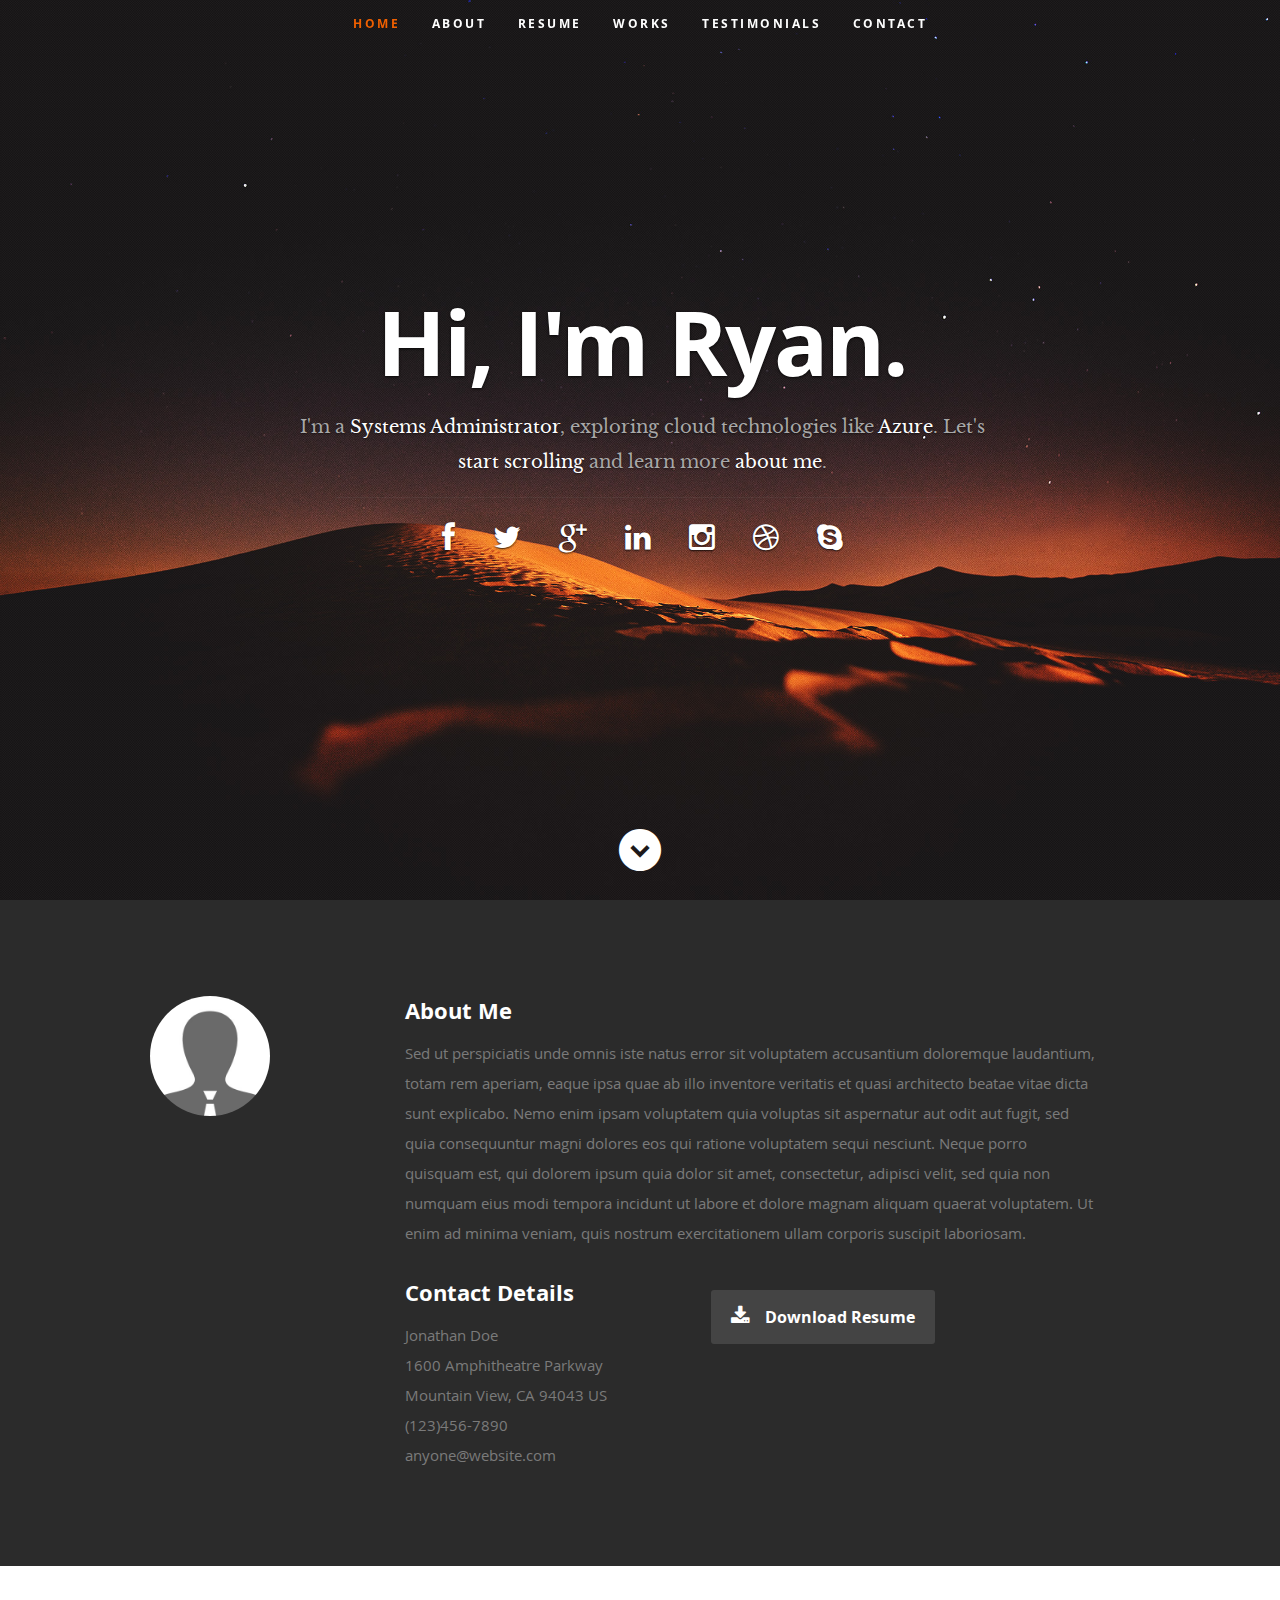
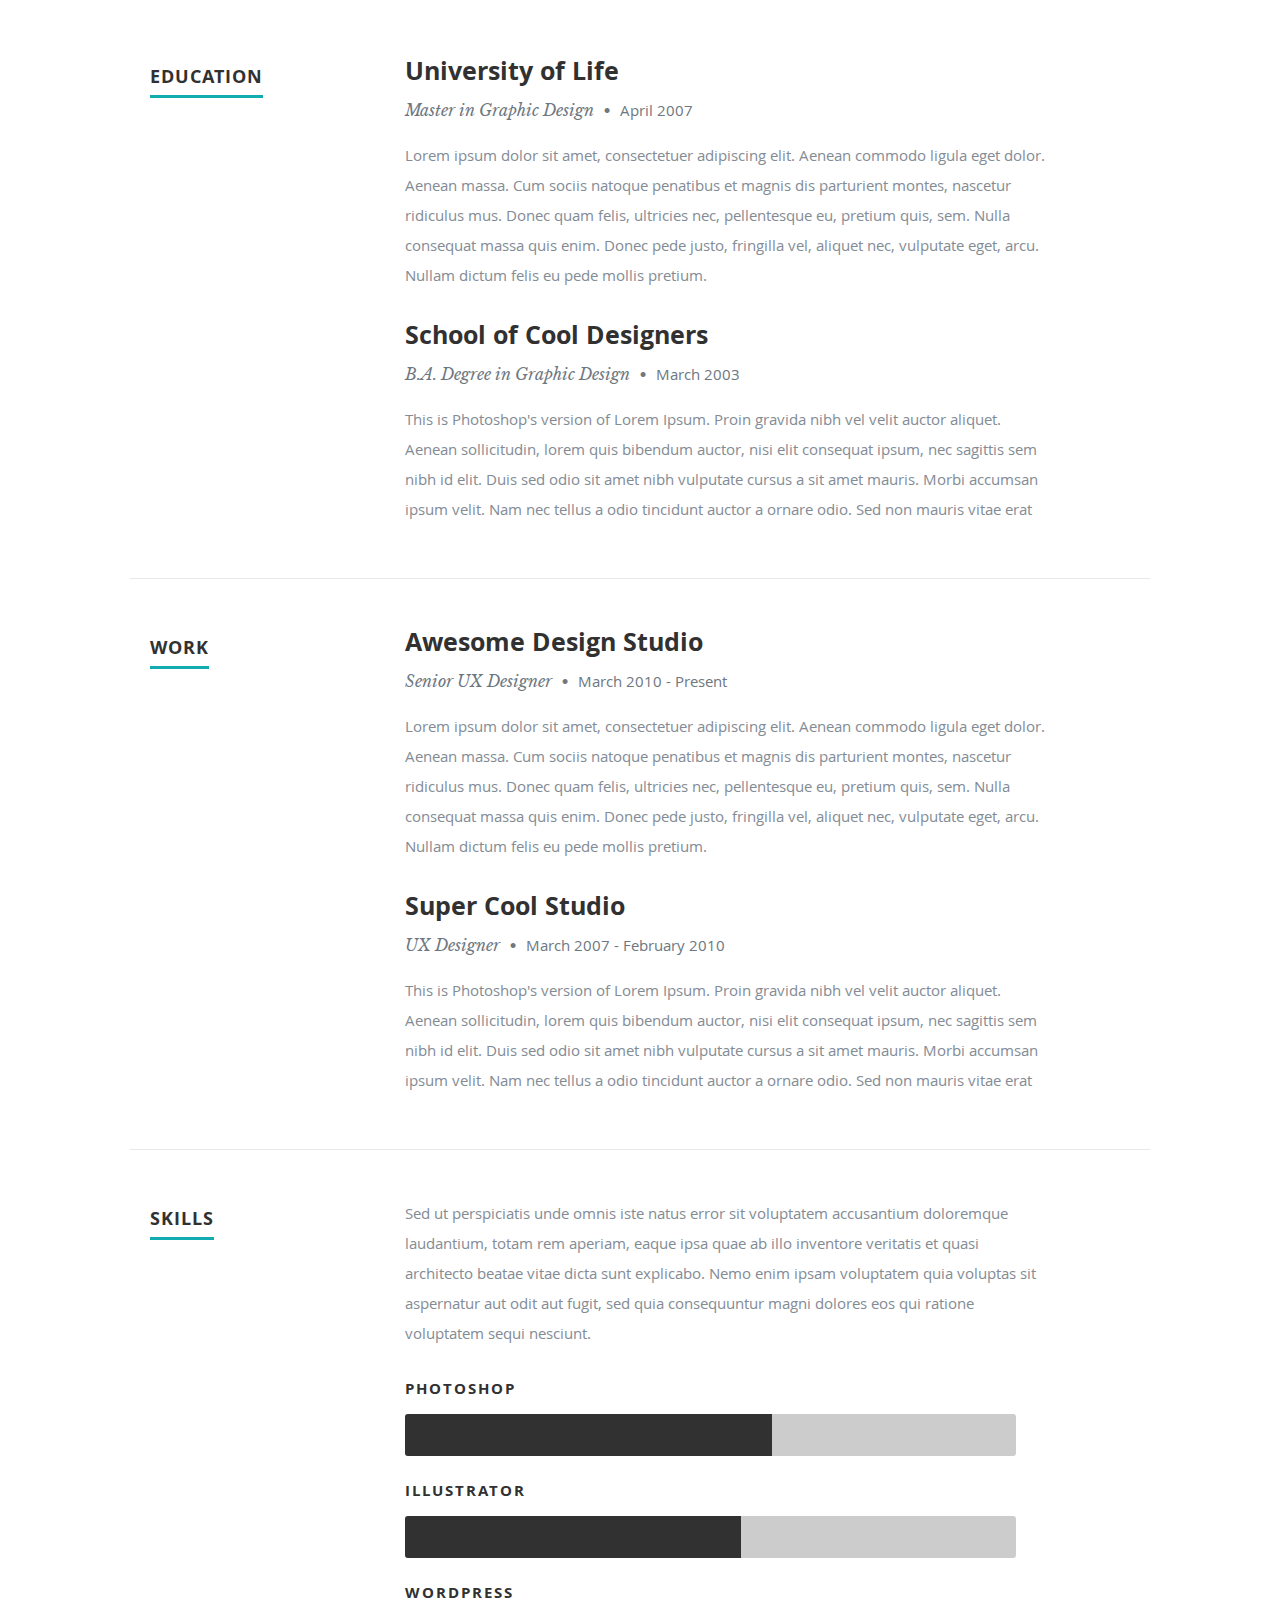
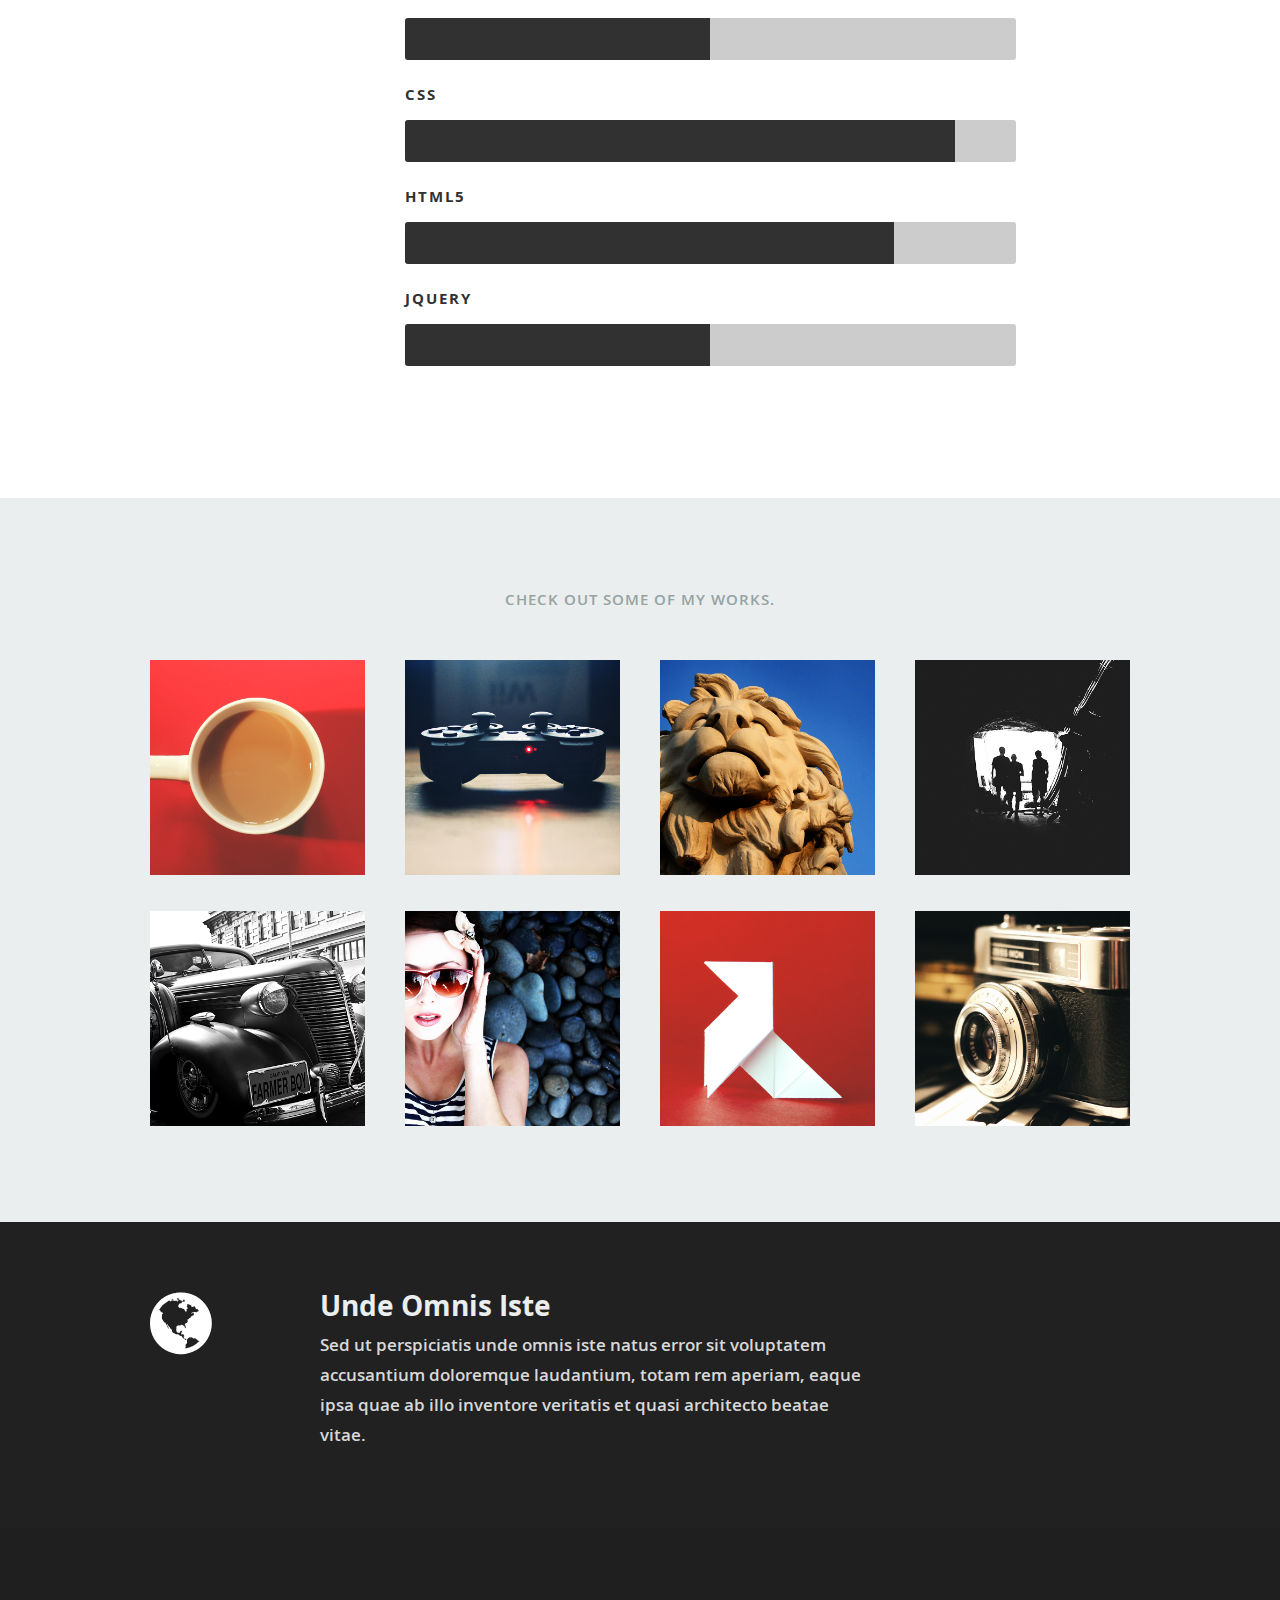
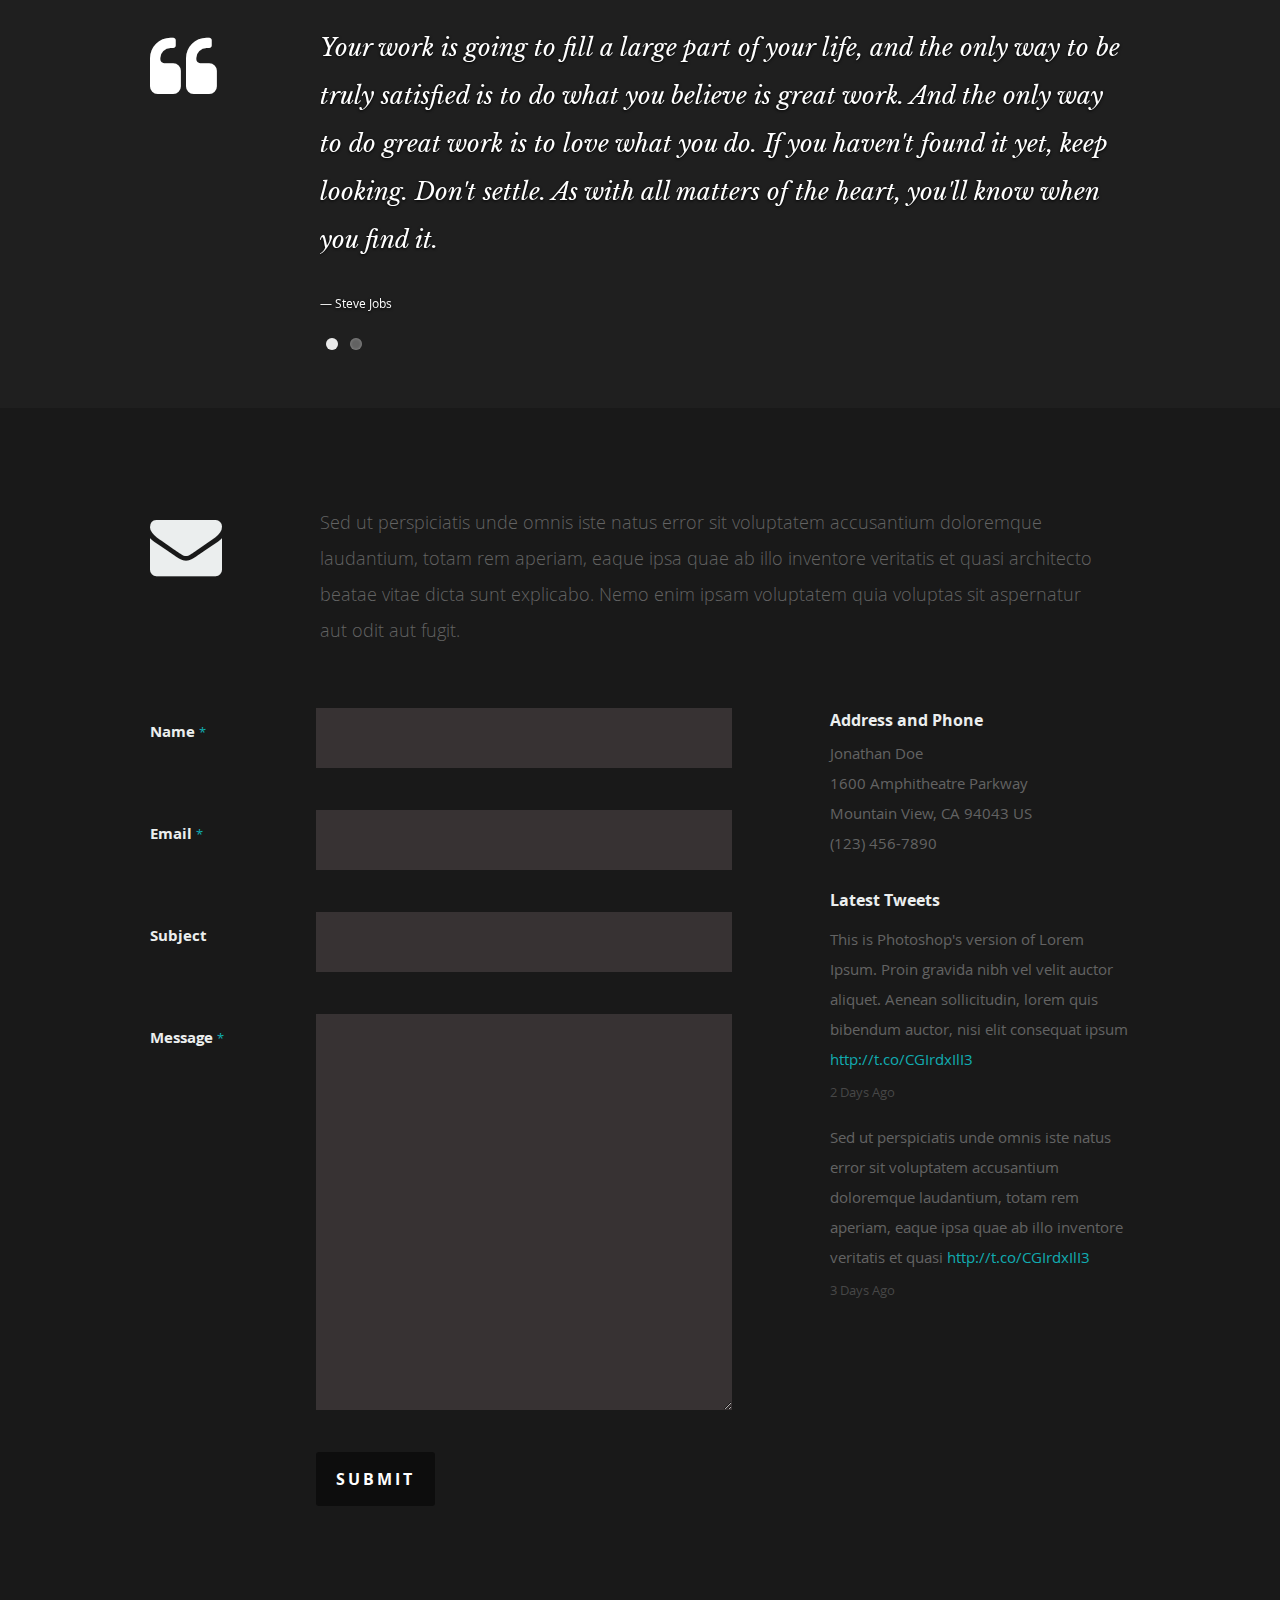
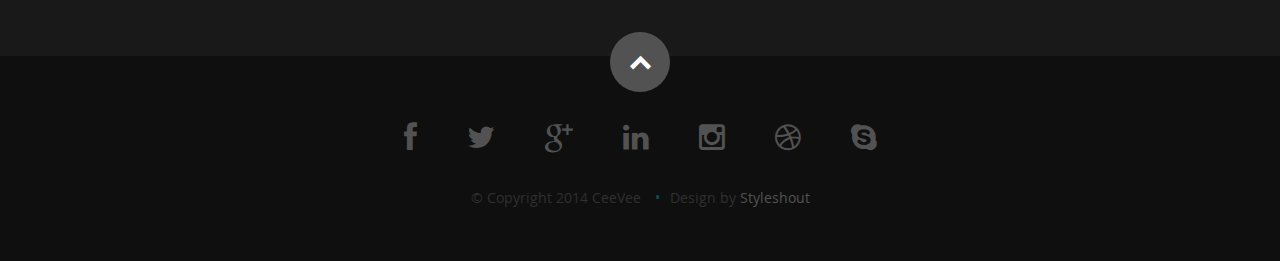
<file: frontend/index.html>
<!DOCTYPE html>
<!--[if lt IE 8 ]><html class="no-js ie ie7" lang="en"> <![endif]-->
<!--[if IE 8 ]><html class="no-js ie ie8" lang="en"> <![endif]-->
<!--[if (gte IE 8)|!(IE)]><!--><html class="no-js" lang="en"> <!--<![endif]-->
<head>

   <!--- Basic Page Needs
   ================================================== -->
   <meta charset="utf-8">
	<title>Ceevee - Free Responsive HTML5/CSS3 Template</title>
	<meta name="description" content="">
	<meta name="author" content="">

   <!-- Mobile Specific Metas
   ================================================== -->
	<meta name="viewport" content="width=device-width, initial-scale=1, maximum-scale=1">

	<!-- CSS
    ================================================== -->
   <link rel="stylesheet" href="css/default.css">
	<link rel="stylesheet" href="css/layout.css">
   <link rel="stylesheet" href="css/media-queries.css">
   <link rel="stylesheet" href="css/magnific-popup.css">

   <!-- Script
   ================================================== -->
	<script src="js/modernizr.js"></script>

   <!-- Favicons
	================================================== -->
	<link rel="shortcut icon" href="favicon.png" >

</head>

<body>

   <!-- Header
   ================================================== -->
   <header id="home">

      <nav id="nav-wrap">

         <a class="mobile-btn" href="#nav-wrap" title="Show navigation">Show navigation</a>
	      <a class="mobile-btn" href="#" title="Hide navigation">Hide navigation</a>

         <ul id="nav" class="nav">
            <li class="current"><a class="smoothscroll" href="#home">Home</a></li>
            <li><a class="smoothscroll" href="#about">About</a></li>
	         <li><a class="smoothscroll" href="#resume">Resume</a></li>
            <li><a class="smoothscroll" href="#portfolio">Works</a></li>
            <li><a class="smoothscroll" href="#testimonials">Testimonials</a></li>
            <li><a class="smoothscroll" href="#contact">Contact</a></li>
         </ul> <!-- end #nav -->

      </nav> <!-- end #nav-wrap -->

      <div class="row banner">
         <div class="banner-text">
            <h1 class="responsive-headline">Hi, I'm Ryan.</h1>
            <h3>I'm a <span>Systems Administrator</span>, exploring cloud technologies like
            <span>Azure</span>. Let's <a class="smoothscroll" href="#about">start scrolling</a>
            and learn more <a class="smoothscroll" href="#about">about me</a>.</h3>
            <hr />
            <ul class="social">
               <li><a href="#"><i class="fa fa-facebook"></i></a></li>
               <li><a href="#"><i class="fa fa-twitter"></i></a></li>
               <li><a href="#"><i class="fa fa-google-plus"></i></a></li>
               <li><a href="#"><i class="fa fa-linkedin"></i></a></li>
               <li><a href="#"><i class="fa fa-instagram"></i></a></li>
               <li><a href="#"><i class="fa fa-dribbble"></i></a></li>
               <li><a href="#"><i class="fa fa-skype"></i></a></li>
            </ul>
         </div>
      </div>

      <p class="scrolldown">
         <a class="smoothscroll" href="#about"><i class="icon-down-circle"></i></a>
      </p>

   </header> <!-- Header End -->


   <!-- About Section
   ================================================== -->
   <section id="about">

      <div class="row">

         <div class="three columns">

            <img class="profile-pic"  src="images/profilepic.jpg" alt="" />

         </div>

         <div class="nine columns main-col">

            <h2>About Me</h2>

            <p>Sed ut perspiciatis unde omnis iste natus error sit voluptatem accusantium doloremque laudantium, totam rem aperiam,
            eaque ipsa quae ab illo inventore veritatis et quasi architecto beatae vitae dicta sunt explicabo. Nemo enim ipsam
            voluptatem quia voluptas sit aspernatur aut odit aut fugit, sed quia consequuntur magni dolores eos qui ratione
            voluptatem sequi nesciunt. Neque porro quisquam est, qui dolorem ipsum quia dolor sit amet, consectetur, adipisci velit,
            sed quia non numquam eius modi tempora incidunt ut labore et dolore magnam aliquam quaerat voluptatem.
            Ut enim ad minima veniam, quis nostrum exercitationem ullam corporis suscipit laboriosam.
            </p>

            <div class="row">

               <div class="columns contact-details">

                  <h2>Contact Details</h2>
                  <p class="address">
						   <span>Jonathan Doe</span><br>
						   <span>1600 Amphitheatre Parkway<br>
						         Mountain View, CA 94043 US
                     </span><br>
						   <span>(123)456-7890</span><br>
                     <span>anyone@website.com</span>
					   </p>

               </div>

               <div class="columns download">
                  <p>
                     <a href="#" class="button"><i class="fa fa-download"></i>Download Resume</a>
                  </p>
               </div>

            </div> <!-- end row -->

         </div> <!-- end .main-col -->

      </div>

   </section> <!-- About Section End-->


   <!-- Resume Section
   ================================================== -->
   <section id="resume">

      <!-- Education
      ----------------------------------------------- -->
      <div class="row education">

         <div class="three columns header-col">
            <h1><span>Education</span></h1>
         </div>

         <div class="nine columns main-col">

            <div class="row item">

               <div class="twelve columns">

                  <h3>University of Life</h3>
                  <p class="info">Master in Graphic Design <span>&bull;</span> <em class="date">April 2007</em></p>

                  <p>
                  Lorem ipsum dolor sit amet, consectetuer adipiscing elit. Aenean commodo ligula eget dolor. Aenean massa.
                  Cum sociis natoque penatibus et magnis dis parturient montes, nascetur ridiculus mus. Donec quam felis,
                  ultricies nec, pellentesque eu, pretium quis, sem. Nulla consequat massa quis enim.
                  Donec pede justo, fringilla vel, aliquet nec, vulputate eget, arcu. Nullam dictum felis eu pede mollis pretium.
                  </p>

               </div>

            </div> <!-- item end -->

            <div class="row item">

               <div class="twelve columns">

                  <h3>School of Cool Designers</h3>
                  <p class="info">B.A. Degree in Graphic Design <span>&bull;</span> <em class="date">March 2003</em></p>

                  <p>
                  This is Photoshop's version  of Lorem Ipsum. Proin gravida nibh vel velit auctor aliquet.
                  Aenean sollicitudin, lorem quis bibendum auctor, nisi elit consequat ipsum, nec sagittis sem
                  nibh id elit. Duis sed odio sit amet nibh vulputate cursus a sit amet mauris. Morbi accumsan
                  ipsum velit. Nam nec tellus a odio tincidunt auctor a ornare odio. Sed non  mauris vitae erat
                  </p>

               </div>

            </div> <!-- item end -->

         </div> <!-- main-col end -->

      </div> <!-- End Education -->


      <!-- Work
      ----------------------------------------------- -->
      <div class="row work">

         <div class="three columns header-col">
            <h1><span>Work</span></h1>
         </div>

         <div class="nine columns main-col">

            <div class="row item">

               <div class="twelve columns">

                  <h3>Awesome Design Studio</h3>
                  <p class="info">Senior UX Designer <span>&bull;</span> <em class="date">March 2010 - Present</em></p>

                  <p>
                  Lorem ipsum dolor sit amet, consectetuer adipiscing elit. Aenean commodo ligula eget dolor. Aenean massa.
                  Cum sociis natoque penatibus et magnis dis parturient montes, nascetur ridiculus mus. Donec quam felis,
                  ultricies nec, pellentesque eu, pretium quis, sem. Nulla consequat massa quis enim.
                  Donec pede justo, fringilla vel, aliquet nec, vulputate eget, arcu. Nullam dictum felis eu pede mollis pretium.
                  </p>

               </div>

            </div> <!-- item end -->

            <div class="row item">

               <div class="twelve columns">

                  <h3>Super Cool Studio</h3>
                  <p class="info">UX Designer <span>&bull;</span> <em class="date">March 2007 - February 2010</em></p>

                  <p>
                  This is Photoshop's version  of Lorem Ipsum. Proin gravida nibh vel velit auctor aliquet.
                  Aenean sollicitudin, lorem quis bibendum auctor, nisi elit consequat ipsum, nec sagittis sem
                  nibh id elit. Duis sed odio sit amet nibh vulputate cursus a sit amet mauris. Morbi accumsan
                  ipsum velit. Nam nec tellus a odio tincidunt auctor a ornare odio. Sed non  mauris vitae erat
                  </p>

               </div>

            </div> <!-- item end -->

         </div> <!-- main-col end -->

      </div> <!-- End Work -->


      <!-- Skills
      ----------------------------------------------- -->
      <div class="row skill">

         <div class="three columns header-col">
            <h1><span>Skills</span></h1>
         </div>

         <div class="nine columns main-col">

            <p>Sed ut perspiciatis unde omnis iste natus error sit voluptatem accusantium doloremque laudantium, totam rem aperiam,
            eaque ipsa quae ab illo inventore veritatis et quasi architecto beatae vitae dicta sunt explicabo. Nemo enim ipsam
            voluptatem quia voluptas sit aspernatur aut odit aut fugit, sed quia consequuntur magni dolores eos qui ratione
            voluptatem sequi nesciunt.
            </p>

				<div class="bars">

				   <ul class="skills">
					   <li><span class="bar-expand photoshop"></span><em>Photoshop</em></li>
                  <li><span class="bar-expand illustrator"></span><em>Illustrator</em></li>
						<li><span class="bar-expand wordpress"></span><em>Wordpress</em></li>
						<li><span class="bar-expand css"></span><em>CSS</em></li>
						<li><span class="bar-expand html5"></span><em>HTML5</em></li>
                  <li><span class="bar-expand jquery"></span><em>jQuery</em></li>
					</ul>

				</div><!-- end skill-bars -->

			</div> <!-- main-col end -->

      </div> <!-- End skills -->

   </section> <!-- Resume Section End-->


   <!-- Portfolio Section
   ================================================== -->
   <section id="portfolio">

      <div class="row">

         <div class="twelve columns collapsed">

            <h1>Check Out Some of My Works.</h1>

            <!-- portfolio-wrapper -->
            <div id="portfolio-wrapper" class="bgrid-quarters s-bgrid-thirds cf">

          	   <div class="columns portfolio-item">
                  <div class="item-wrap">

                     <a href="#modal-01" title="">
                        <img alt="" src="images/portfolio/coffee.jpg">
                        <div class="overlay">
                           <div class="portfolio-item-meta">
          					      <h5>Coffee</h5>
                              <p>Illustrration</p>
          					   </div>
                        </div>
                        <div class="link-icon"><i class="icon-plus"></i></div>
                     </a>

                  </div>
          		</div> <!-- item end -->

               <div class="columns portfolio-item">
                  <div class="item-wrap">

                     <a href="#modal-02" title="">
                        <img alt="" src="images/portfolio/console.jpg">
                        <div class="overlay">
                           <div class="portfolio-item-meta">
          					      <h5>Console</h5>
                              <p>Web Development</p>
          					   </div>
                        </div>
                        <div class="link-icon"><i class="icon-plus"></i></div>
                     </a>

                  </div>
          		</div> <!-- item end -->

               <div class="columns portfolio-item">
                  <div class="item-wrap">

                     <a href="#modal-03" title="">
                        <img alt="" src="images/portfolio/judah.jpg">
                        <div class="overlay">
                           <div class="portfolio-item-meta">
          					      <h5>Judah</h5>
                              <p>Webdesign</p>
          					   </div>
                        </div>
                        <div class="link-icon"><i class="icon-plus"></i></div>
                     </a>

                  </div>
          		</div> <!-- item end -->

               <div class="columns portfolio-item">
                  <div class="item-wrap">

                     <a href="#modal-04" title="">
                        <img alt="" src="images/portfolio/into-the-light.jpg">
                        <div class="overlay">
                           <div class="portfolio-item-meta">
          					      <h5>Into The Light</h5>
                              <p>Photography</p>
          					   </div>
                        </div>
                        <div class="link-icon"><i class="icon-plus"></i></div>
                     </a>

                  </div>
          		</div> <!-- item end -->

               <div class="columns portfolio-item">
                  <div class="item-wrap">

                     <a href="#modal-05" title="">
                        <img alt="" src="images/portfolio/farmerboy.jpg">
                        <div class="overlay">
                           <div class="portfolio-item-meta">
          					      <h5>Farmer Boy</h5>
                              <p>Branding</p>
          					   </div>
                        </div>
                        <div class="link-icon"><i class="icon-plus"></i></div>
                     </a>

                  </div>
          		</div> <!-- item end -->

               <div class="columns portfolio-item">
                  <div class="item-wrap">

                     <a href="#modal-06" title="">
                        <img alt="" src="images/portfolio/girl.jpg">
                        <div class="overlay">
                           <div class="portfolio-item-meta">
          					      <h5>Girl</h5>
                              <p>Photography</p>
          					   </div>
                        </div>
                        <div class="link-icon"><i class="icon-plus"></i></div>
                     </a>

                  </div>
          		</div> <!-- item end -->

               <div class="columns portfolio-item">
                  <div class="item-wrap">

                     <a href="#modal-07" title="">
                        <img alt="" src="images/portfolio/origami.jpg">
                        <div class="overlay">
                           <div class="portfolio-item-meta">
          					      <h5>Origami</h5>
                              <p>Illustrration</p>
          					   </div>
                        </div>
                        <div class="link-icon"><i class="icon-plus"></i></div>
                     </a>

                  </div>
          		</div> <!-- item end -->

               <div class="columns portfolio-item">
                  <div class="item-wrap">

                     <a href="#modal-08" title="">
                        <img alt="" src="images/portfolio/retrocam.jpg">
                        <div class="overlay">
                           <div class="portfolio-item-meta">
          					      <h5>Retrocam</h5>
                              <p>Web Development</p>
          					   </div>
                        </div>
                        <div class="link-icon"><i class="icon-plus"></i></div>
                     </a>

                  </div>
          		</div>  <!-- item end -->

            </div> <!-- portfolio-wrapper end -->

         </div> <!-- twelve columns end -->


         <!-- Modal Popup
	      --------------------------------------------------------------- -->

         <div id="modal-01" class="popup-modal mfp-hide">

		      <img class="scale-with-grid" src="images/portfolio/modals/m-coffee.jpg" alt="" />

		      <div class="description-box">
			      <h4>Coffee Cup</h4>
			      <p>Proin gravida nibh vel velit auctor aliquet. Aenean sollicitudin, lorem quis bibendum auctor, nisi elit consequat ipsum, nec sagittis sem nibh id elit.</p>
               <span class="categories"><i class="fa fa-tag"></i>Branding, Webdesign</span>
		      </div>

            <div class="link-box">
               <a href="http://www.behance.net" target="_blank">Details</a>
		         <a class="popup-modal-dismiss">Close</a>
            </div>

	      </div><!-- modal-01 End -->

         <div id="modal-02" class="popup-modal mfp-hide">

		      <img class="scale-with-grid" src="images/portfolio/modals/m-console.jpg" alt="" />

		      <div class="description-box">
			      <h4>Console</h4>
			      <p>Proin gravida nibh vel velit auctor aliquet. Aenean sollicitudin, lorem quis bibendum auctor, nisi elit consequat ipsum, nec sagittis sem nibh id elit.</p>
               <span class="categories"><i class="fa fa-tag"></i>Branding, Web Development</span>
		      </div>

            <div class="link-box">
               <a href="http://www.behance.net" target="_blank">Details</a>
		         <a class="popup-modal-dismiss">Close</a>
            </div>

	      </div><!-- modal-02 End -->

         <div id="modal-03" class="popup-modal mfp-hide">

		      <img class="scale-with-grid" src="images/portfolio/modals/m-judah.jpg" alt="" />

		      <div class="description-box">
			      <h4>Judah</h4>
			      <p>Proin gravida nibh vel velit auctor aliquet. Aenean sollicitudin, lorem quis bibendum auctor, nisi elit consequat ipsum, nec sagittis sem nibh id elit.</p>
               <span class="categories"><i class="fa fa-tag"></i>Branding</span>
		      </div>

            <div class="link-box">
               <a href="http://www.behance.net" target="_blank">Details</a>
		         <a class="popup-modal-dismiss">Close</a>
            </div>

	      </div><!-- modal-03 End -->

         <div id="modal-04" class="popup-modal mfp-hide">

		      <img class="scale-with-grid" src="images/portfolio/modals/m-intothelight.jpg" alt="" />

		      <div class="description-box">
			      <h4>Into the Light</h4>
			      <p>Proin gravida nibh vel velit auctor aliquet. Aenean sollicitudin, lorem quis bibendum auctor, nisi elit consequat ipsum, nec sagittis sem nibh id elit.</p>
               <span class="categories"><i class="fa fa-tag"></i>Photography</span>
		      </div>

            <div class="link-box">
               <a href="http://www.behance.net" target="_blank">Details</a>
		         <a class="popup-modal-dismiss">Close</a>
            </div>

	      </div><!-- modal-04 End -->

         <div id="modal-05" class="popup-modal mfp-hide">

		      <img class="scale-with-grid" src="images/portfolio/modals/m-farmerboy.jpg" alt="" />

		      <div class="description-box">
			      <h4>Farmer Boy</h4>
			      <p>Proin gravida nibh vel velit auctor aliquet. Aenean sollicitudin, lorem quis bibendum auctor, nisi elit consequat ipsum, nec sagittis sem nibh id elit.</p>
               <span class="categories"><i class="fa fa-tag"></i>Branding, Webdesign</span>
		      </div>

            <div class="link-box">
               <a href="http://www.behance.net" target="_blank">Details</a>
		         <a class="popup-modal-dismiss">Close</a>
            </div>

	      </div><!-- modal-05 End -->

         <div id="modal-06" class="popup-modal mfp-hide">

		      <img class="scale-with-grid" src="images/portfolio/modals/m-girl.jpg" alt="" />

		      <div class="description-box">
			      <h4>Girl</h4>
			      <p>Proin gravida nibh vel velit auctor aliquet. Aenean sollicitudin, lorem quis bibendum auctor, nisi elit consequat ipsum, nec sagittis sem nibh id elit.</p>
               <span class="categories"><i class="fa fa-tag"></i>Photography</span>
		      </div>

            <div class="link-box">
               <a href="http://www.behance.net" target="_blank">Details</a>
		         <a class="popup-modal-dismiss">Close</a>
            </div>

	      </div><!-- modal-06 End -->

         <div id="modal-07" class="popup-modal mfp-hide">

		      <img class="scale-with-grid" src="images/portfolio/modals/m-origami.jpg" alt="" />

		      <div class="description-box">
			      <h4>Origami</h4>
			      <p>Proin gravida nibh vel velit auctor aliquet. Aenean sollicitudin, lorem quis bibendum auctor, nisi elit consequat ipsum, nec sagittis sem nibh id elit.</p>
               <span class="categories"><i class="fa fa-tag"></i>Branding, Illustration</span>
		      </div>

            <div class="link-box">
               <a href="http://www.behance.net" target="_blank">Details</a>
		         <a class="popup-modal-dismiss">Close</a>
            </div>

	      </div><!-- modal-07 End -->

         <div id="modal-08" class="popup-modal mfp-hide">

		      <img class="scale-with-grid" src="images/portfolio/modals/m-retrocam.jpg" alt="" />

		      <div class="description-box">
			      <h4>Retrocam</h4>
			      <p>Proin gravida nibh vel velit auctor aliquet. Aenean sollicitudin, lorem quis bibendum auctor, nisi elit consequat ipsum, nec sagittis sem nibh id elit.</p>
               <span class="categories"><i class="fa fa-tag"></i>Webdesign, Photography</span>
		      </div>

            <div class="link-box">
               <a href="http://www.behance.net" target="_blank">Details</a>
		         <a class="popup-modal-dismiss">Close</a>
            </div>

	      </div><!-- modal-01 End -->


      </div> <!-- row End -->

   </section> <!-- Portfolio Section End-->


   <!-- Call-To-Action Section
   ================================================== -->
   <section id="call-to-action">

      <div class="row">

         <div class="two columns header-col">

            <h1><span>Get Hosting.</span></h1>

         </div>

         <div class="seven columns">

            <h2><span class="lead">Unde Omnis Iste</span></h2>
            <p><span class="lead">Sed ut perspiciatis unde omnis iste natus error sit voluptatem accusantium doloremque laudantium, totam rem aperiam,
            eaque ipsa quae ab illo inventore veritatis et quasi architecto beatae vitae. </span></p>

         </div>

         <div class="three columns action">



         </div>

      </div>

   </section> <!-- Call-To-Action Section End-->


   <!-- Testimonials Section
   ================================================== -->
   <section id="testimonials">

      <div class="text-container">

         <div class="row">

            <div class="two columns header-col">

               <h1><span>Client Testimonials</span></h1>

            </div>

            <div class="ten columns flex-container">

               <div class="flexslider">

                  <ul class="slides">

                     <li>
                        <blockquote>
                           <p>Your work is going to fill a large part of your life, and the only way to be truly satisfied is
                           to do what you believe is great work. And the only way to do great work is to love what you do.
                           If you haven't found it yet, keep looking. Don't settle. As with all matters of the heart, you'll know when you find it.
                           </p>
                           <cite>Steve Jobs</cite>
                        </blockquote>
                     </li> <!-- slide ends -->

                     <li>
                        <blockquote>
                           <p>This is Photoshop's version  of Lorem Ipsum. Proin gravida nibh vel velit auctor aliquet.
                           Aenean sollicitudin, lorem quis bibendum auctor, nisi elit consequat ipsum, nec sagittis sem
                           nibh id elit. Duis sed odio sit amet nibh vulputate cursus a sit amet mauris.
                           </p>
                           <cite>Mr. Adobe</cite>
                        </blockquote>
                     </li> <!-- slide ends -->

                  </ul>

               </div> <!-- div.flexslider ends -->

            </div> <!-- div.flex-container ends -->

         </div> <!-- row ends -->

       </div>  <!-- text-container ends -->

   </section> <!-- Testimonials Section End-->


   <!-- Contact Section
   ================================================== -->
   <section id="contact">

         <div class="row section-head">

            <div class="two columns header-col">

               <h1><span>Get In Touch.</span></h1>

            </div>

            <div class="ten columns">

                  <p class="lead">Sed ut perspiciatis unde omnis iste natus error sit voluptatem accusantium doloremque laudantium, totam rem aperiam,
                  eaque ipsa quae ab illo inventore veritatis et quasi architecto beatae vitae dicta sunt explicabo. Nemo enim ipsam
                  voluptatem quia voluptas sit aspernatur aut odit aut fugit.
                  </p>

            </div>

         </div>

         <div class="row">

            <div class="eight columns">

               <!-- form -->
               <form action="" method="post" id="contactForm" name="contactForm">
					<fieldset>

                  <div>
						   <label for="contactName">Name <span class="required">*</span></label>
						   <input type="text" value="" size="35" id="contactName" name="contactName">
                  </div>

                  <div>
						   <label for="contactEmail">Email <span class="required">*</span></label>
						   <input type="text" value="" size="35" id="contactEmail" name="contactEmail">
                  </div>

                  <div>
						   <label for="contactSubject">Subject</label>
						   <input type="text" value="" size="35" id="contactSubject" name="contactSubject">
                  </div>

                  <div>
                     <label for="contactMessage">Message <span class="required">*</span></label>
                     <textarea cols="50" rows="15" id="contactMessage" name="contactMessage"></textarea>
                  </div>

                  <div>
                     <button class="submit">Submit</button>
                     <span id="image-loader">
                        <img alt="" src="images/loader.gif">
                     </span>
                  </div>

					</fieldset>
				   </form> <!-- Form End -->

               <!-- contact-warning -->
               <div id="message-warning"> Error boy</div>
               <!-- contact-success -->
				   <div id="message-success">
                  <i class="fa fa-check"></i>Your message was sent, thank you!<br>
				   </div>

            </div>


            <aside class="four columns footer-widgets">

               <div class="widget widget_contact">

					   <h4>Address and Phone</h4>
					   <p class="address">
						   Jonathan Doe<br>
						   1600 Amphitheatre Parkway <br>
						   Mountain View, CA 94043 US<br>
						   <span>(123) 456-7890</span>
					   </p>

				   </div>

               <div class="widget widget_tweets">

                  <h4 class="widget-title">Latest Tweets</h4>

                  <ul id="twitter">
                     <li>
                        <span>
                        This is Photoshop's version  of Lorem Ipsum. Proin gravida nibh vel velit auctor aliquet.
                        Aenean sollicitudin, lorem quis bibendum auctor, nisi elit consequat ipsum
                        <a href="#">http://t.co/CGIrdxIlI3</a>
                        </span>
                        <b><a href="#">2 Days Ago</a></b>
                     </li>
                     <li>
                        <span>
                        Sed ut perspiciatis unde omnis iste natus error sit voluptatem accusantium doloremque laudantium, totam rem aperiam,
                        eaque ipsa quae ab illo inventore veritatis et quasi
                        <a href="#">http://t.co/CGIrdxIlI3</a>
                        </span>
                        <b><a href="#">3 Days Ago</a></b>
                     </li>
                  </ul>

		         </div>

            </aside>

      </div>

   </section> <!-- Contact Section End-->


   <!-- footer
   ================================================== -->
   <footer>

      <div class="row">

         <div class="twelve columns">

            <ul class="social-links">
               <li><a href="#"><i class="fa fa-facebook"></i></a></li>
               <li><a href="#"><i class="fa fa-twitter"></i></a></li>
               <li><a href="#"><i class="fa fa-google-plus"></i></a></li>
               <li><a href="#"><i class="fa fa-linkedin"></i></a></li>
               <li><a href="#"><i class="fa fa-instagram"></i></a></li>
               <li><a href="#"><i class="fa fa-dribbble"></i></a></li>
               <li><a href="#"><i class="fa fa-skype"></i></a></li>
            </ul>

            <ul class="copyright">
               <li>&copy; Copyright 2014 CeeVee</li>
               <li>Design by <a href="http://www.styleshout.com/" title="Styleshout" target="_blank">Styleshout</a></li>   
            </ul>

         </div>

         <div id="go-top"><a class="smoothscroll" title="Back to Top" href="#home"><i class="icon-up-open"></i></a></div>

      </div>

   </footer> <!-- Footer End-->

   <!-- Java Script
   ================================================== -->
   <script src="http://ajax.googleapis.com/ajax/libs/jquery/1.10.2/jquery.min.js"></script>
   <script>window.jQuery || document.write('<script src="js/jquery-1.10.2.min.js"><\/script>')</script>
   <script type="text/javascript" src="js/jquery-migrate-1.2.1.min.js"></script>

   <script src="js/jquery.flexslider.js"></script>
   <script src="js/waypoints.js"></script>
   <script src="js/jquery.fittext.js"></script>
   <script src="js/magnific-popup.js"></script>
   <script src="js/init.js"></script>

</body>

</html>
</file>
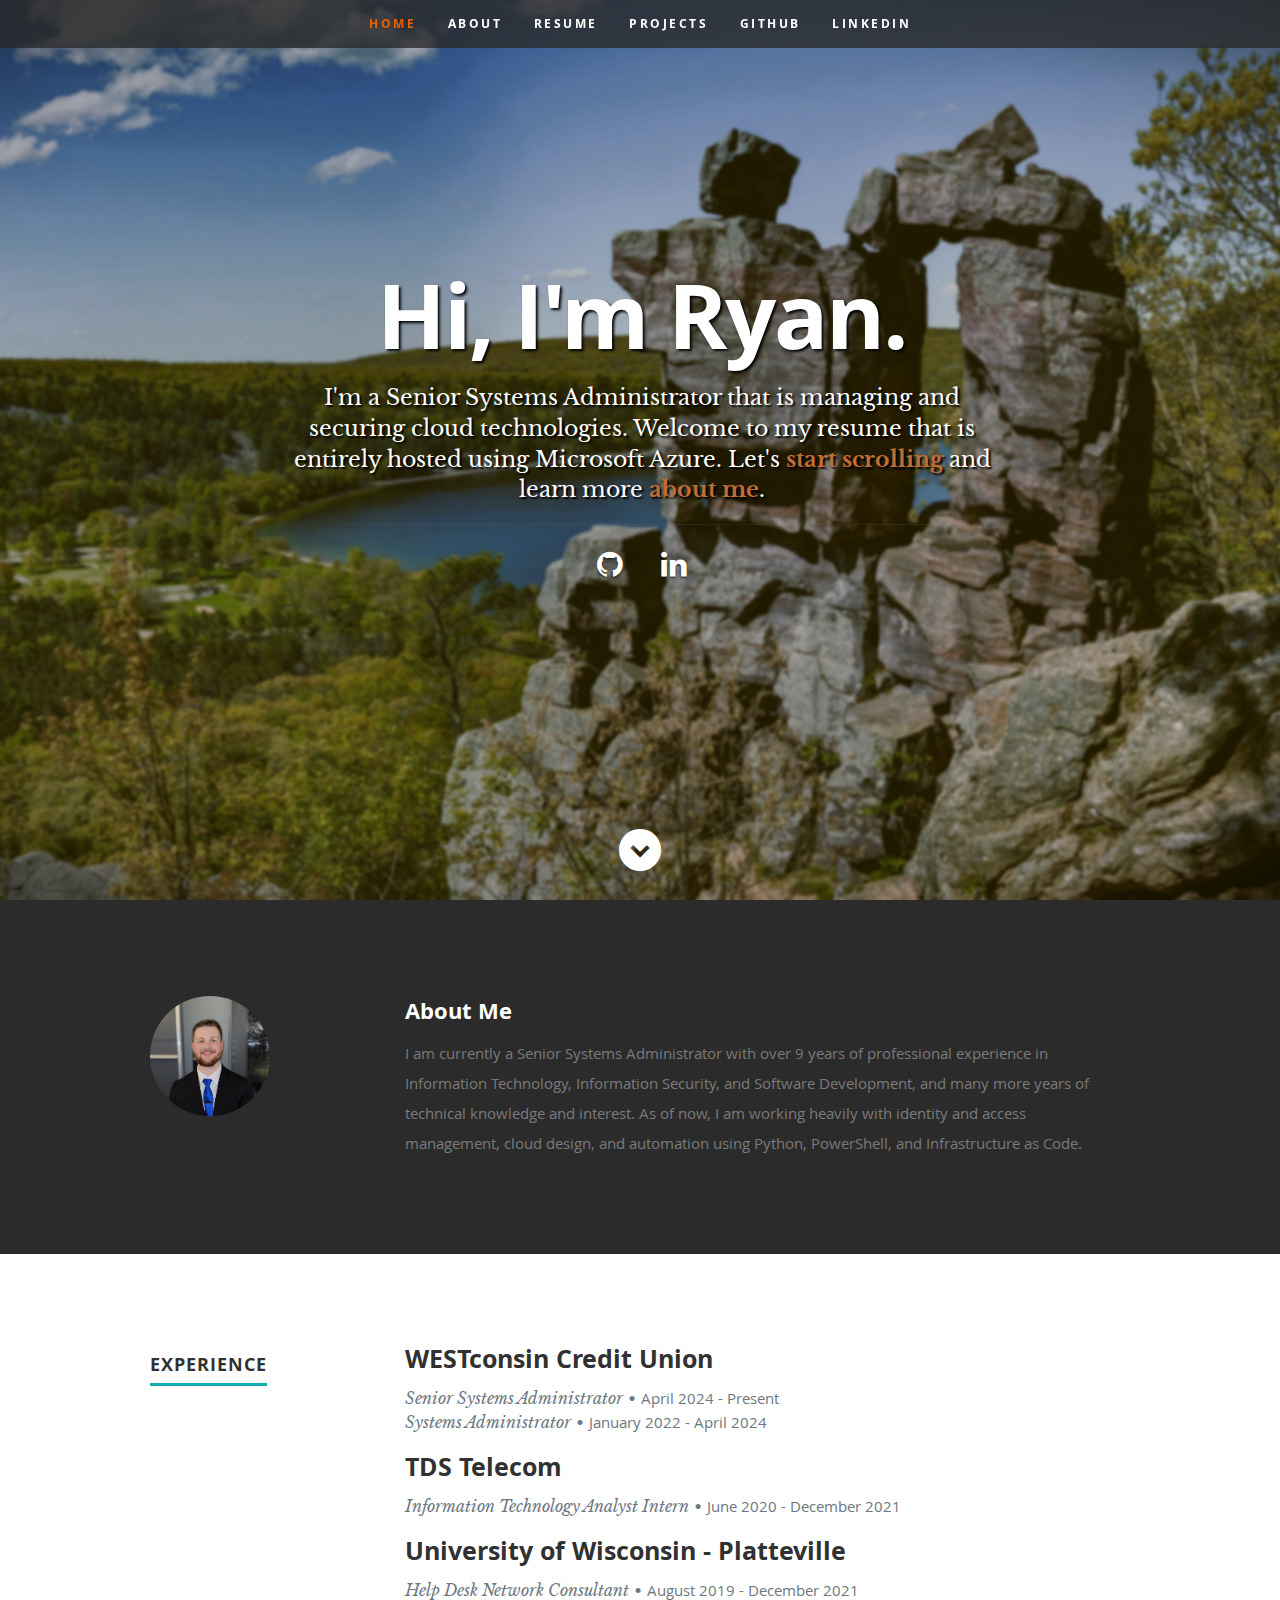
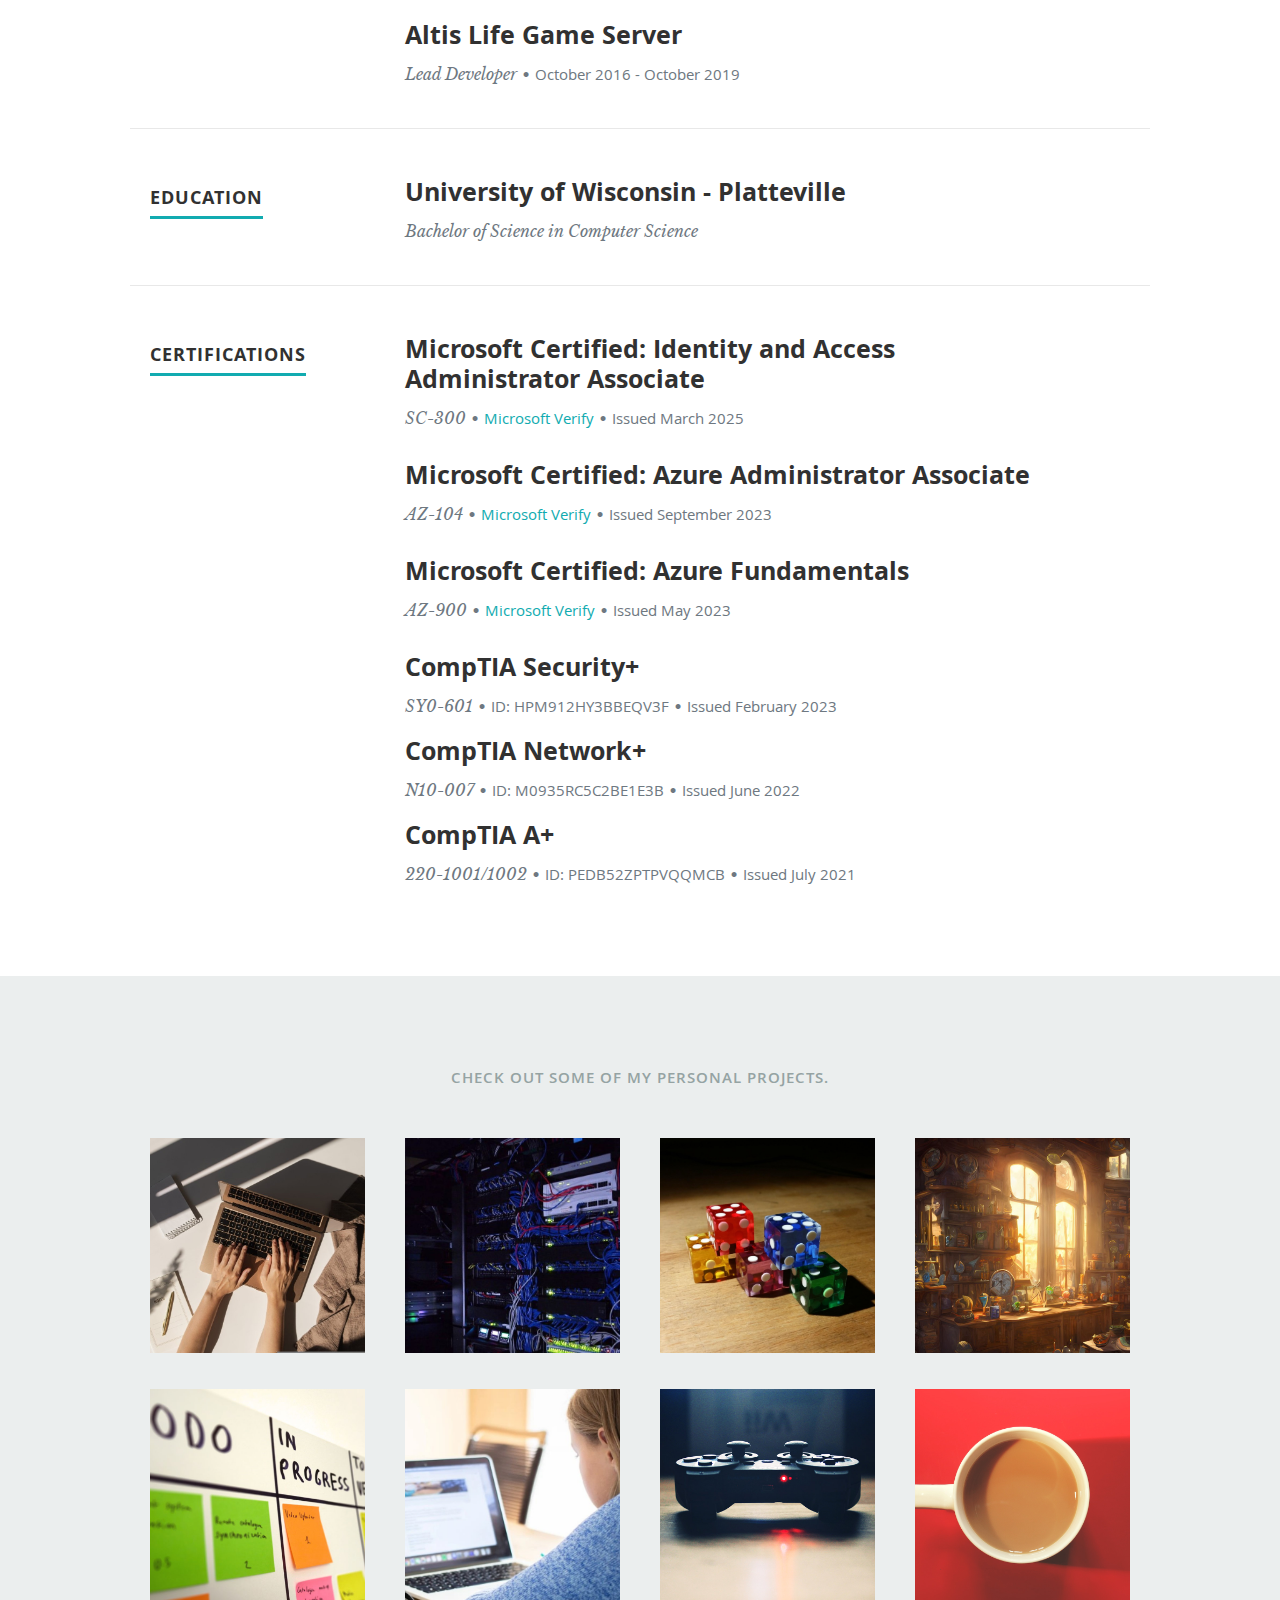
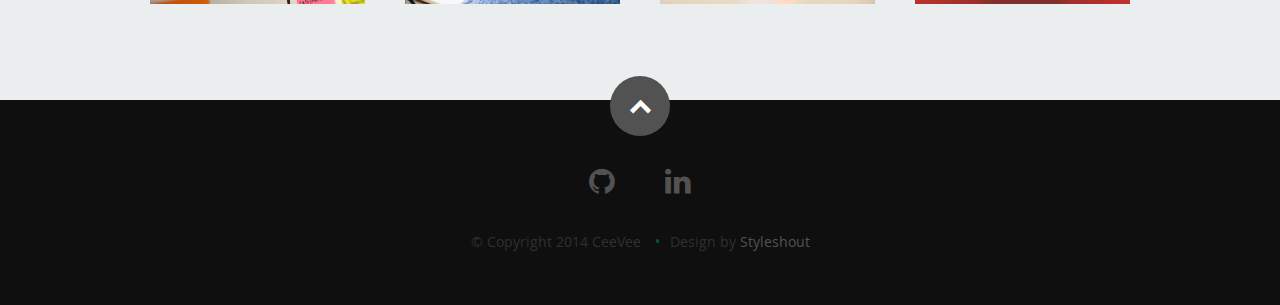
<file: src/index.html>
<!DOCTYPE html>
<!--[if lt IE 8 ]><html class="no-js ie ie7" lang="en"> <![endif]-->
<!--[if IE 8 ]><html class="no-js ie ie8" lang="en"> <![endif]-->
<!--[if (gte IE 8)|!(IE)]><!--><html class="no-js" lang="en"> <!--<![endif]-->
<head>

   <!--- Basic Page Needs
   ================================================== -->
   <meta charset="utf-8">
	<title>Ryan Coplien - Cloud Resume</title>
	<meta name="description" content="Cloud resume of Ryan Coplien">
	<meta name="author" content="Ryan Coplien">

   <!-- Mobile Specific Metas
   ================================================== -->
	<meta name="viewport" content="width=device-width, initial-scale=1, maximum-scale=1">

	<!-- CSS
    ================================================== -->
   <link rel="stylesheet" href="css/default.css">
	<link rel="stylesheet" href="css/layout.css">
   <link rel="stylesheet" href="css/media-queries.css">
   <link rel="stylesheet" href="css/magnific-popup.css">

   <!-- Script
   ================================================== -->
	<script src="js/modernizr.js"></script>

   <!-- Favicons
	================================================== -->
	<link rel="shortcut icon" href="favicon.png" >

</head>

<body>

   <!-- Header
   ================================================== -->
   <header id="home">

      <nav id="nav-wrap">

         <a class="mobile-btn" href="#nav-wrap" title="Show navigation">Show navigation</a>
	      <a class="mobile-btn" href="#" title="Hide navigation">Hide navigation</a>

         <ul id="nav" class="nav">
            <li class="current"><a class="smoothscroll" href="#home">Home</a></li>
            <li><a class="smoothscroll" href="#about">About</a></li>
	         <li><a class="smoothscroll" href="#resume">Resume</a></li>
            <li><a class="smoothscroll" href="#portfolio">Projects</a></li>
            <li><a href="https://github.com/RyanCoplien" target="_blank">GitHub</a></li>
            <li><a href="https://www.linkedin.com/in/ryan-coplien/" target="_blank">LinkedIn</a></li>
         </ul> <!-- end #nav -->

      </nav> <!-- end #nav-wrap -->

      <div class="row banner">
         <div class="banner-text">
            <h1 class="responsive-headline">Hi, I'm Ryan.</h1>
            <h3>I'm a Senior Systems Administrator that is managing and securing cloud technologies. Welcome to
            my resume that is entirely hosted using Microsoft Azure. Let's <a class="smoothscroll" href="#about">start scrolling</a>
            and learn more <a class="smoothscroll" href="#about">about me</a>.</h3>
            <hr />
            <ul class="social">
               <li><a href="https://github.com/RyanCoplien" target="_blank"><i class="fa fa-github"></i></a></li>
               <li><a href="https://www.linkedin.com/in/ryan-coplien/" target="_blank"><i class="fa fa-linkedin"></i></a></li>
            </ul>
         </div>
      </div>

      <p class="scrolldown">
         <a class="smoothscroll" href="#about"><i class="icon-down-circle"></i></a>
      </p>

   </header> <!-- Header End -->


   <!-- About Section
   ================================================== -->
   <section id="about">

      <div class="row">

         <div class="three columns">

            <img class="profile-pic"  src="images/profilepic.jpg" alt="" />

         </div>

         <div class="nine columns main-col">

            <h2>About Me</h2>
            
            <p> I am currently a Senior Systems Administrator with over 9 years of professional experience in Information Technology, Information Security,
            and Software Development, and many more years of technical knowledge and interest. As of now, I am working heavily with identity and access management,
            cloud design, and automation using Python, PowerShell, and Infrastructure as Code.
            </p>

            <!--<p> Please download my complete resume below!

            </p>
            <div class="row">

               <div class="columns download">
                  <p>
                     <a href="downloads/Ryan Coplien Resume 2024.pdf" class="button" target="_blank" download><i class="fa fa-download"></i>Download Resume</a>
                     <a href="#about" class="button"><i class="fa fa-download"></i>Download Resume</a>
                  </p>
               </div>-->

            </div> <!-- end row -->

         </div> <!-- end .main-col -->

      </div>

   </section> <!-- About Section End-->


   <!-- Resume Section
   ================================================== -->
   <section id="resume">

      
      <!-- Experience
      ----------------------------------------------- -->
      <div class="row experience">

         <div class="three columns header-col">
            <h1><span>Experience</span></h1>
         </div>

         <div class="nine columns main-col">

            <div class="row item">

               <div class="twelve columns">

                  <h3>WESTconsin Credit Union</h3>
                  <p class="info">Senior Systems Administrator<span>&bull;</span><em class="date">April 2024 - Present</em><br> 
                     Systems Administrator<span>&bull;</span><em class="date">January 2022 - April 2024</em>
                  </p>

               </div>

            </div> <!-- item end -->
            
            <div class="row item">

               <div class="twelve columns">

                  <h3>TDS Telecom</h3>
                  <p class="info">Information Technology Analyst Intern<span>&bull;</span><em class="date">June 2020 - December 2021</em></p>

               </div>

            </div> <!-- item end -->

            <div class="row item">

               <div class="twelve columns">

                  <h3>University of Wisconsin - Platteville</h3>
                  <p class="info">Help Desk Network Consultant<span>&bull;</span><em class="date">August 2019 - December 2021</em></p>

               </div>

            </div> <!-- item end -->

            <div class="row item">

               <div class="twelve columns">

                  <h3>Altis Life Game Server</h3>
                  <p class="info">Lead Developer<span>&bull;</span><em class="date">October 2016 - October 2019</em></p>

               </div>

            </div> <!-- item end -->

         </div> <!-- main-col end -->

      </div> <!-- End Experience -->


      <!-- Education
      ----------------------------------------------- -->
      <div class="row education">

         <div class="three columns header-col">
            <h1><span>Education</span></h1>
         </div>

         <div class="nine columns main-col">

            <div class="row item">

               <div class="twelve columns">

                  <h3>University of Wisconsin - Platteville</h3>
                  <p class="info">Bachelor of Science in Computer Science<span></p>

               </div>

            </div> <!-- item end -->

         </div> <!-- main-col end -->

      </div> <!-- End Education -->


      <!-- Certifications
      ----------------------------------------------- -->
      <div class="row certification">

         <div class="three columns header-col">
            <h1><span>Certifications</span></h1>
         </div>

         <div class="nine columns main-col">

            <div class="row item">

               <div class="twelve columns">

                  <h3>Microsoft Certified: Identity and Access Administrator Associate</h3>
                  <p class="info">SC-300<span>&bull;</span><em class="certID"><a href="https://learn.microsoft.com/api/credentials/share/en-us/RyanCoplien-3260/14175133A3DE3A0D?sharingId=AFE48B14815B9F29" target="_blank">Microsoft Verify</a></em><span>&bull;</span><em class="date">Issued March 2025</em></p></p>

               </div>

            </div> <!-- item end -->

            <div class="row item">

               <div class="twelve columns">

                  <h3>Microsoft Certified: Azure Administrator Associate</h3>
                  <p class="info">AZ-104<span>&bull;</span><em class="certID"><a href="https://learn.microsoft.com/en-us/users/ryancoplien-3260/credentials/fe2d03c4d987e500" target="_blank">Microsoft Verify</a></em><span>&bull;</span><em class="date">Issued September 2023</em></p></p>

               </div>

            </div> <!-- item end -->
            
            <div class="row item">

               <div class="twelve columns">

                  <h3>Microsoft Certified: Azure Fundamentals</h3>
                  <p class="info">AZ-900<span>&bull;</span><em class="certID"><a href="https://learn.microsoft.com/en-us/users/ryancoplien-3260/credentials/209eca3e44204556" target="_blank">Microsoft Verify</a></em><span>&bull;</span><em class="date">Issued May 2023</em></p></p>

               </div>

            </div> <!-- item end -->

            <div class="row item">

               <div class="twelve columns">

                  <h3>CompTIA Security+</h3>
                  <p class="info">SY0-601<span>&bull;</span><em class="certID">ID: HPM912HY3BBEQV3F</em><span>&bull;</span><em class="date">Issued February 2023</em></p>

               </div>

            </div> <!-- item end -->

            <div class="row item">

               <div class="twelve columns">

                  <h3>CompTIA Network+</h3>
                  <p class="info">N10-007<span>&bull;</span><em class="certID">ID: M0935RC5C2BE1E3B</em><span>&bull;</span><em class="date">Issued June 2022</em></p>

               </div>

            </div> <!-- item end -->

            <div class="row item">

               <div class="twelve columns">

                  <h3>CompTIA A+</h3>
                  <p class="info">220-1001/1002<span>&bull;</span><em class="certID">ID: PEDB52ZPTPVQQMCB</em><span>&bull;</span><em class="date">Issued July 2021</em></p>

               </div>

            </div> <!-- item end -->

			</div> <!-- main-col end -->

      </div> <!-- End certifications -->

   </section> <!-- Resume Section End-->


   <!-- Portfolio Section
   ================================================== -->
   <section id="portfolio">

      <div class="row">

         <div class="twelve columns collapsed">

            <h1>Check Out Some of My Personal Projects.</h1>

            <!-- portfolio-wrapper -->
            <div id="portfolio-wrapper" class="bgrid-quarters s-bgrid-thirds cf">

          	   <div class="columns portfolio-item">
                  <div class="item-wrap">

                     <a href="#modal-01" title="">
                        <img alt="" src="images/portfolio/cloud-resume-project.jpg">
                        <div class="overlay">
                           <div class="portfolio-item-meta">
          					      <h5>Cloud Resume Challenge</h5>
                              <p>Cloud & Web Development</p>
          					   </div>
                        </div>
                        <div class="link-icon"><i class="icon-plus"></i></div>
                     </a>

                  </div>
          		</div> <!-- item end -->

               <div class="columns portfolio-item">
                  <div class="item-wrap">

                     <a href="#modal-02" title="">
                        <img alt="" src="images/portfolio/server-room.jpg">
                        <div class="overlay">
                           <div class="portfolio-item-meta">
          					      <h5>Active Directory & Windows Server Homelab</h5>
                              <p>Enterprise Technology Management</p>
          					   </div>
                        </div>
                        <div class="link-icon"><i class="icon-plus"></i></div>
                     </a>

                  </div>
          		</div> <!-- item end -->

               <div class="columns portfolio-item">
                  <div class="item-wrap">

                     <a href="#modal-03" title="">
                        <img alt="" src="images/portfolio/casino_dice.jpg">
                        <div class="overlay">
                           <div class="portfolio-item-meta">
          					      <h5>Diceware Passphrase Generator</h5>
                              <p>Python Scripting</p>
          					   </div>
                        </div>
                        <div class="link-icon"><i class="icon-plus"></i></div>
                     </a>

                  </div>
          		</div> <!-- item end -->

               <div class="columns portfolio-item">
                  <div class="item-wrap">

                     <a href="#modal-04" title="">
                        <img alt="" src="images/portfolio/wizard_shop.jpg">
                        <div class="overlay">
                           <div class="portfolio-item-meta">
          					      <h5>Wizarding Wares Storefront</h5>
                              <p>Secure Web Programming</p>
          					   </div>
                        </div>
                        <div class="link-icon"><i class="icon-plus"></i></div>
                     </a>

                  </div>
          		</div> <!-- item end -->

               <div class="columns portfolio-item">
                  <div class="item-wrap">

                     <a href="#modal-05" title="">
                        <img alt="" src="images/portfolio/agile-board.jpg">
                        <div class="overlay">
                           <div class="portfolio-item-meta">
          					      <h5>Information Systems Capstone</h5>
                              <p>Application Architecture</p>
          					   </div>
                        </div>
                        <div class="link-icon"><i class="icon-plus"></i></div>
                     </a>

                  </div>
          		</div> <!-- item end -->

               <div class="columns portfolio-item">
                  <div class="item-wrap">

                     <a href="#modal-06" title="">
                        <img alt="" src="images/portfolio/computer_class.jpg">
                        <div class="overlay">
                           <div class="portfolio-item-meta">
          					      <h5>Online Education Platform</h5>
                              <p>JavaScript & NoSQL Web Application</p>
          					   </div>
                        </div>
                        <div class="link-icon"><i class="icon-plus"></i></div>
                     </a>

                  </div>
          		</div> <!-- item end -->

               <div class="columns portfolio-item">
                  <div class="item-wrap">

                     <a href="#modal-07" title="">
                        <img alt="" src="images/portfolio/console.jpg">
                        <div class="overlay">
                           <div class="portfolio-item-meta">
          					      <h5>VB.NET Mincraft Information App</h5>
                              <p>VB.Net & PostgreSQL Development</p>
          					   </div>
                        </div>
                        <div class="link-icon"><i class="icon-plus"></i></div>
                     </a>

                  </div>
          		</div> <!-- item end -->

               <div class="columns portfolio-item">
                  <div class="item-wrap">

                     <a href="#modal-08" title="">
                        <img alt="" src="images/portfolio/coffee.jpg">
                        <div class="overlay">
                           <div class="portfolio-item-meta">
          					      <h5>Java Department Management System</h5>
                              <p>Java Programming</p>
          					   </div>
                        </div>
                        <div class="link-icon"><i class="icon-plus"></i></div>
                     </a>

                  </div>
          		</div>  <!-- item end -->

            </div> <!-- portfolio-wrapper end -->

         </div> <!-- twelve columns end -->


         <!-- Modal Popup
	      --------------------------------------------------------------- -->

         <div id="modal-01" class="popup-modal mfp-hide">

		      <img class="scale-with-grid" src="images/portfolio/modals/m-cloud-resume-project.jpg" alt="" />

		      <div class="description-box">
			      <h4>Cloud Resume Challenge</h4>
			      <p>A website outlining my resume and skills - based upon the original Cloud Resume Challenge, but built in Azure.</p>
		      </div>

            <div class="link-box">
               <a href="https://github.com/RyanCoplien/Azure-Cloud-Resume-Challenge" target="_blank">Details</a>
		         <a class="popup-modal-dismiss">Close</a>
            </div>

	      </div><!-- modal-01 End -->

         <div id="modal-02" class="popup-modal mfp-hide">

		      <img class="scale-with-grid" src="images/portfolio/modals/m-server-room.jpg" alt="" />

		      <div class="description-box">
			      <h4>Active Directory & Windows Server Homelab</h4>
			      <p>Locally hosted Windows Server virtual machines, with built Active Directory users, computers, and group policies.</p>
		      </div>

            <div class="link-box">
               <!--<a href="https://github.com/RyanCoplien?tab=repositories" target="_blank">Details</a>-->
		         <a class="popup-modal-dismiss">Close</a>
            </div>

	      </div><!-- modal-02 End -->

         <div id="modal-03" class="popup-modal mfp-hide">

		      <img class="scale-with-grid" src="images/portfolio/modals/m-casino_dice.jpg" alt="" />

		      <div class="description-box">
			      <h4>Diceware Passphrase Generator</h4>
			      <p>Personal project using python to demonstrate generated Diceware passphrases in a *secure* fashion. Allows configuration of wordlists and words generated.</p>
		      </div>

            <div class="link-box">
               <a href="https://github.com/RyanCoplien/Diceware-Passphrase-Generator" target="_blank">Details</a>
		         <a class="popup-modal-dismiss">Close</a>
            </div>

	      </div><!-- modal-03 End -->

         <div id="modal-04" class="popup-modal mfp-hide">

		      <img class="scale-with-grid" src="images/portfolio/modals/m-wizard_shop.jpg" alt="" />

		      <div class="description-box">
			      <h4>Wizarding Wares Storefront</h4>
			      <p>ASP.NET MVC university project made to implement aspects of website security for fictional store-front. Includes: HTML, CSS, ASP.NET, and C# programming.</p>
		      </div>

            <div class="link-box">
               <a href="https://github.com/RyanCoplien/CS3870-Project" target="_blank">Details</a>
		         <a class="popup-modal-dismiss">Close</a>
            </div>

	      </div><!-- modal-04 End -->

         <div id="modal-05" class="popup-modal mfp-hide">

		      <img class="scale-with-grid" src="images/portfolio/modals/m-agile-board.jpg" alt="" />

		      <div class="description-box">
			      <h4>Information Systems Capstone</h4>
			      <p>Capstone project using Meteor.js, MongoDB, and Python to showcase different sorting, searching, and other data and project management practices.</p>
		      </div>

            <div class="link-box">
               <a href="https://github.com/RyanCoplien/Capstone-Project-CS4230" target="_blank">Details</a>
		         <a class="popup-modal-dismiss">Close</a>
            </div>

	      </div><!-- modal-05 End -->

         <div id="modal-06" class="popup-modal mfp-hide">

		      <img class="scale-with-grid" src="images/portfolio/modals/m-computer_class.jpg" alt="" />

		      <div class="description-box">
			      <h4>Online Education Platform</h4>
			      <p>Online education website utilizing MongoDB NoSQL database and Meteor.js JavaScript framework.</p>
		      </div>

            <div class="link-box">
               <a href="https://github.com/RyanCoplien/Online-Education-Platform" target="_blank">Details</a>
		         <a class="popup-modal-dismiss">Close</a>
            </div>

	      </div><!-- modal-06 End -->

         <div id="modal-07" class="popup-modal mfp-hide">

		      <img class="scale-with-grid" src="images/portfolio/modals/m-console.jpg" alt="" />

		      <div class="description-box">
			      <h4>VB.NET Mincraft Information App</h4>
			      <p>GUI application utilizing VB.NET to query and edit PostgreSQL database based around video game data.</p>
		      </div>

            <div class="link-box">
               <a href="https://github.com/RyanCoplien/VB.NET-Minecraft-PostgreSQL-Application" target="_blank">Details</a>
		         <a class="popup-modal-dismiss">Close</a>
            </div>

	      </div><!-- modal-07 End -->

         <div id="modal-08" class="popup-modal mfp-hide">

		      <img class="scale-with-grid" src="images/portfolio/modals/m-coffee.jpg" alt="" />

		      <div class="description-box">
			      <h4>Java Department Management System</h4>
			      <p>GUI application written in Java, showcasing fundamental object-orientated programing skills with a program around Univserity department management.</p>
		      </div>

            <div class="link-box">
               <a href="https://github.com/RyanCoplien/Java-Department-Management-System" target="_blank">Details</a>
		         <a class="popup-modal-dismiss">Close</a>
            </div>

	      </div><!-- modal-08 End -->


      </div> <!-- row End -->

   </section> <!-- Portfolio Section End-->

   <!-- footer
   ================================================== -->
   <footer>

      <div class="row">

         <div class="twelve columns">

            <ul class="social-links">
               <li><a href="https://github.com/RyanCoplien" target="_blank"><i class="fa fa-github"></i></a></li>
               <li><a href="https://www.linkedin.com/in/ryan-coplien/" target="_blank"><i class="fa fa-linkedin"></i></a></li>
            </ul>

            <ul class="copyright">
               <li>&copy; Copyright 2014 CeeVee</li>
               <li>Design by <a href="http://www.styleshout.com/" title="Styleshout" target="_blank">Styleshout</a></li>   
            </ul>

         </div>

         <div id="go-top"><a class="smoothscroll" title="Back to Top" href="#home"><i class="icon-up-open"></i></a></div>

      </div>

   </footer> <!-- Footer End-->

   <!-- Java Script
   ================================================== -->
   <script src="http://ajax.googleapis.com/ajax/libs/jquery/1.10.2/jquery.min.js"></script>
   <script>window.jQuery || document.write('<script src="js/jquery-1.10.2.min.js"><\/script>')</script>
   <script type="text/javascript" src="js/jquery-migrate-1.2.1.min.js"></script>

   <script src="js/jquery.flexslider.js"></script>
   <script src="js/waypoints.js"></script>
   <script src="js/jquery.fittext.js"></script>
   <script src="js/magnific-popup.js"></script>
   <script src="js/init.js"></script>

</body>

</html>
</file>
<file: frontend/css/default.css>
/*
=====================================================================
*   Ceevee v1.0 Default Stylesheet
*   url: styleshout.com
*   03-17-2014
=====================================================================

TOC:
a. Webfonts and Icon fonts
b. Reset
c. Default Styles
   1. Basic
   2. Typography
   3. Links
   4. Images
   5. Buttons
   6. Forms
d. Grid
e. Others
   1. Clearing
   2. Misc

=====================================================================  */

/* ------------------------------------------------------------------ */
/* a. Webfonts and Icon fonts
 ------------------------------------------------------------------ */

@import url("fonts.css");
@import url("fontello/css/fontello.css");
@import url("font-awesome/css/font-awesome.min.css");

/* ------------------------------------------------------------------
/* b. Reset
      Adapted from:
      Normalize.css - https://github.com/necolas/normalize.css/
      HTML5 Doctor Reset - html5doctor.com/html-5-reset-stylesheet/
/* ------------------------------------------------------------------ */

html, body, div, span, object, iframe,
h1, h2, h3, h4, h5, h6, p, blockquote, pre,
abbr, address, cite, code,
del, dfn, em, img, ins, kbd, q, samp,
small, strong, sub, sup, var,
b, i,
dl, dt, dd, ol, ul, li,
fieldset, form, label, legend,
table, caption, tbody, tfoot, thead, tr, th, td,
article, aside, canvas, details, figcaption, figure,
footer, header, hgroup, menu, nav, section, summary,
time, mark, audio, video {
   margin: 0;
   padding: 0;
   border: 0;
   outline: 0;
   font-size: 100%;
   vertical-align: baseline;
   background: transparent;
}

article,aside,details,figcaption,figure,
footer,header,hgroup,menu,nav,section {
   display: block;
}

audio,
canvas,
video {
   display: inline-block;
}

audio:not([controls]) {
   display: none;
   height: 0;
}

[hidden] { display: none; }

code, kbd, pre, samp {
   font-family: monospace, serif;
   font-size: 1em;
}

pre {
   white-space: pre;
   white-space: pre-wrap;
   word-wrap: break-word;
}

blockquote, q { quotes: &#8220 &#8220; }

blockquote:before, blockquote:after,
q:before, q:after {
   content: '';
   content: none;
}

ins {
   background-color: #ff9;
   color: #000;
   text-decoration: none;
}

mark {
   background-color: #A7F4F6;
   color: #555;
}

del { text-decoration: line-through; }

abbr[title], dfn[title] {
   border-bottom: 1px dotted;
   cursor: help;
}

table {
   border-collapse: collapse;
   border-spacing: 0;
}


/* ------------------------------------------------------------------ */
/* c. Default and Basic Styles
      Adapted from:
      Skeleton CSS Framework - http://www.getskeleton.com/
      Typeplate Typographic Starter Kit - http://typeplate.com/
/* ------------------------------------------------------------------ */

/*  1. Basic  ------------------------------------------------------- */

*,
*:before,
*:after {
   -moz-box-sizing: border-box;
   -webkit-box-sizing: border-box;
   box-sizing: border-box;
}

html {
   font-size: 62.5%;
   -webkit-font-smoothing: antialiased;
}

body {
   background: #fff;
   font-family: 'opensans-regular', sans-serif;
   font-weight: normal;
   font-size: 15px;
   line-height: 30px;
	color: #838C95;

   -webkit-font-smoothing: antialiased; /* Fix for webkit rendering */
	-webkit-text-size-adjust: 100%;
}

/*  2. Typography
       Vertical rhythm with leading derived from 6
--------------------------------------------------------------------- */

h1, h2, h3, h4, h5, h6 {
   color: #313131;
	font-family: 'opensans-bold', sans-serif;
   font-weight: normal;
}
h1 a, h2 a, h3 a, h4 a, h5 a, h6 a { font-weight: inherit; }
h1 { font-size: 38px; line-height: 42px; margin-bottom: 12px; letter-spacing: -1px; }
h2 { font-size: 28px; line-height: 36px; margin-bottom: 6px; }
h3 { font-size: 22px; line-height: 30px; margin-bottom: 12px; }
h4 { font-size: 20px; line-height: 30px; margin-bottom: 6px; }
h5 { font-size: 18px; line-height: 30px; }
h6 { font-size: 14px; line-height: 30px; }
.subheader { }

p { margin: 0 0 30px 0; }
p img { margin: 0; }
p.lead {
   font: 19px/36px 'opensans-light', sans-serif;
   margin-bottom: 18px;
}

/* for 'em' and 'strong' tags, font-size and line-height should be same with
the body tag due to rendering problems in some browsers */
em { font: 15px/30px 'opensans-italic', sans-serif; }
strong, b { font: 15px/30px 'opensans-bold', sans-serif; }
small { font-size: 11px; line-height: inherit; }

/*	Blockquotes */
blockquote {
   margin: 30px 0px;
   padding-left: 40px;
   position: relative;
}
blockquote:before {
   content: "\201C";
   opacity: 0.45;
   font-size: 80px;
   line-height: 0px;
   margin: 0;
   font-family: arial, sans-serif;

   position: absolute;
   top:  30px;
	left: 0;
}
blockquote p {
   font-family: 'librebaskerville-italic', serif;
   padding: 0;
   font-size: 18px;
   line-height: 36px;
}
blockquote cite {
   display: block;
   font-size: 12px;
   font-style: normal;
   line-height: 18px;
}
blockquote cite:before { content: "\2014 \0020"; }
blockquote cite a,
blockquote cite a:visited { color: #8B9798; border: none }

/* ---------------------------------------------------------------------
/*  Pull Quotes Markup
/*
    <aside class="pull-quote">
		<blockquote>
			<p></p>
		</blockquote>
	 </aside>
/*
/* --------------------------------------------------------------------- */
.pull-quote {
   position: relative;
	padding: 18px 30px 18px 0px;
}
.pull-quote:before,
.pull-quote:after {
	height: 1em;
	opacity: 0.45;
	position: absolute;
	font-size: 80px;
   font-family: Arial, Sans-Serif;
}
.pull-quote:before {
	content: "\201C";
	top:  33px;
	left: 0;
}
.pull-quote:after {
	content: '\201D';
	bottom: -33px;
	right: 0;
}
.pull-quote blockquote {
   margin: 0;
}
.pull-quote blockquote:before {
   content: none;
}

/* Abbreviations */
abbr {
   font-family: 'opensans-bold', sans-serif;
	font-variant: small-caps;
	text-transform: lowercase;
   letter-spacing: .5px;
	color: gray;
}
abbr:hover { cursor: help; }

/* drop cap */
.drop-cap:first-letter {
	float: left;
	margin: 0;
	padding: 14px 6px 0 0;
	font-size: 84px;
	font-family: /* Copperplate */ 'opensans-bold', sans-serif;
   line-height: 60px;
	text-indent: 0;
	background: transparent;
	color: inherit;
}

hr { border: solid #E3E3E3; border-width: 1px 0 0; clear: both; margin: 11px 0 30px; height: 0; }


/*  3. Links  ------------------------------------------------------- */

a, a:visited {
   text-decoration: none;
   outline: 0;
   color: #11ABB0;

   -webkit-transition: color .3s ease-in-out;
   -moz-transition: color .3s ease-in-out;
   -o-transition: color .3s ease-in-out;
   transition: color .3s ease-in-out;
}
a:hover, a:focus { color: #313131; }
p a, p a:visited { line-height: inherit; }


/*  4. List  --------------------------------------------------------- */

ul, ol { margin-bottom: 24px; margin-top: 12px; }
ul { list-style: none outside; }
ol { list-style: decimal; }
ol, ul.square, ul.circle, ul.disc { margin-left: 30px; }
ul.square { list-style: square outside; }
ul.circle { list-style: circle outside; }
ul.disc { list-style: disc outside; }
ul ul, ul ol,
ol ol, ol ul { margin: 6px 0 6px 30px; }
ul ul li, ul ol li,
ol ol li, ol ul li { margin-bottom: 6px; }
li { line-height: 18px; margin-bottom: 12px; }
ul.large li { }
li p { }

/* ---------------------------------------------------------------------
/*  Stats Tab Markup

    <ul class="stats-tabs">
		<li><a href="#">[value]<b>[name]</b></a></li>
	 </ul>

    Extend this object into your markup.
/*
/* --------------------------------------------------------------------- */
.stats-tabs {
   padding: 0;
   margin: 24px 0;
}
.stats-tabs li {
	display: inline-block;
	margin: 0 10px 18px 0;
	padding: 0 10px 0 0;
	border-right: 1px solid #ccc;
}
.stats-tabs li:last-child {
	margin: 0;
	padding: 0;
	border: none;
}
.stats-tabs li a {
	display: inline-block;
	font-size: 22px;
	font-family: 'opensans-bold', sans-serif;
   border: none;
   color: #313131;
}
.stats-tabs li a:hover {
   color:#11ABB0;
}
.stats-tabs li a b {
	display: block;
	margin: 6px 0 0 0;
	font-size: 13px;
	font-family: 'opensans-regular', sans-serif;
   color: #8B9798;
}

/* definition list */
dl { margin: 12px 0; }
dt { margin: 0; color:#11ABB0; }
dd { margin: 0 0 0 20px; }

/* Lining Definition Style Markup */
.lining dt,
.lining dd {
	display: inline;
	margin: 0;
}
.lining dt + dt:before,
.lining dd + dt:before {
	content: "\A";
	white-space: pre;
}
.lining dd + dd:before {
	content: ", ";
}
.lining dd:before {
	content: ": ";
	margin-left: -0.2em;
}

/* Dictionary Definition Style Markup */
.dictionary-style dt {
	display: inline;
	counter-reset: definitions;
}
.dictionary-style dt + dt:before {
	content: ", ";
	margin-left: -0.2em;
}
.dictionary-style dd {
	display: block;
	counter-increment: definitions;
}
.dictionary-style dd:before {
	content: counter(definitions, decimal) ". ";
}

/* Pagination */
.pagination {
   margin: 36px auto;
   text-align: center;
}
.pagination ul li {
   display: inline-block;
   margin: 0;
   padding: 0;
}
.pagination .page-numbers {
   font: 15px/18px 'opensans-bold', sans-serif;
   display: inline-block;
   padding: 6px 10px;
   margin-right: 3px;
   margin-bottom: 6px;
	color: #6E757C;
	background-color: #E6E8EB;

	-webkit-transition: all 200ms ease-in-out;
	-moz-transition: all 200ms ease-in-out;
	-o-transition: all 200ms ease-in-out;
	-ms-transition: all 200ms ease-in-out;
	transition: all 200ms ease-in-out;

   -moz-border-radius: 3px;
   -webkit-border-radius: 3px;
   -khtml-border-radius: 3px;
	border-radius: 3px;
}
.pagination .page-numbers:hover {
   background: #838A91;
   color: #fff;
}
.pagination .current,
.pagination .current:hover {
   background-color: #11ABB0;
   color: #fff;
}
.pagination .inactive,
.pagination .inactive:hover {
   background-color: #E6E8EB;
	color: #A9ADB2;
}
.pagination .prev, .pagination .next {}

/*  5. Images  --------------------------------------------------------- */

img {
   max-width: 100%;
   height: auto;
}
img.pull-right { margin: 12px 0px 0px 18px; }
img.pull-left { margin: 12px 18px 0px 0px; }

/*  6. Buttons  --------------------------------------------------------- */

.button,
.button:visited,
button,
input[type="submit"],
input[type="reset"],
input[type="button"] {
   font: 16px/30px 'opensans-bold', sans-serif;
   background: #11ABB0;
   display: inline-block;
	text-decoration: none;
   letter-spacing: 0;
   color: #fff;
	padding: 12px 20px;
	margin-bottom: 18px;
   border: none;
   cursor: pointer;
   height: auto;

   -webkit-transition: all .2s ease-in-out;
	-moz-transition: all .2s ease-in-out;
	-o-transition: all .2s ease-in-out;
	-ms-transition: all .2s ease-in-out;
	transition: all .2s ease-in-out;

   -moz-border-radius: 3px;
   -webkit-border-radius: 3px;
   -khtml-border-radius: 3px;
   border-radius: 3px;
}

.button:hover,
button:hover,
input[type="submit"]:hover,
input[type="reset"]:hover,
input[type="button"]:hover {
   background: #3d4145;
   color: #fff;
}

.button:active,
button:active,
input[type="submit"]:active,
input[type="reset"]:active,
input[type="button"]:active {
   background: #3d4145;
   color: #fff;
}

.button.full-width,
button.full-width,
input[type="submit"].full-width,
input[type="reset"].full-width,
input[type="button"].full-width {
	width: 100%;
	padding-left: 0 !important;
	padding-right: 0 !important;
	text-align: center;
}

/* Fix for odd Mozilla border & padding issues */
button::-moz-focus-inner,
input::-moz-focus-inner {
    border: 0;
    padding: 0;
}


/*  7. Forms  --------------------------------------------------------- */

form { margin-bottom: 24px; }
fieldset { margin-bottom: 24px; }

input[type="text"],
input[type="password"],
input[type="email"],
textarea,
select {
   display: block;
   padding: 18px 15px;
   margin: 0 0 24px 0;
   border: 0;
   outline: none;
   vertical-align: middle;
   min-width: 225px;
	max-width: 100%;
   font-size: 15px;
   line-height: 24px;
	color: #647373;
	background: #D3D9D9;

}

/* select { padding: 0;
   width: 220px;
   } */

input[type="text"]:focus,
input[type="password"]:focus,
input[type="email"]:focus,
textarea:focus {
   color: #B3B7BC;
	background-color: #3d4145;
}

textarea { min-height: 220px; }

label,
legend {
   font: 16px/24px 'opensans-bold', sans-serif;
	margin: 12px 0;
   color: #3d4145;
   display: block;
}
label span,
legend span {
	color: #8B9798;
   font: 14px/24px 'opensans-regular', sans-serif;
}

input[type="checkbox"],
input[type="radio"] {
    font-size: 15px;
    color: #737373;
}

input[type="checkbox"] { display: inline; }

/* ------------------------------------------------------------------ */
/* d. Grid
---------------------------------------------------------------------
   gutter = 40px.
/* ------------------------------------------------------------------ */

/* default
--------------------------------------------------------------- */
.row {
   width: 96%;
   max-width: 1020px;
   margin: 0 auto;
}
/* fixed width for IE8 */
.ie .row { width: 1000px ; }

.narrow .row { max-width: 980px; }

.row .row { width: auto; max-width: none; margin: 0 -20px; }

/* row clearing */
.row:before,
.row:after {
    content: " ";
    display: table;
}
.row:after {
    clear: both;
}

.column, .columns {
   position: relative;
   padding: 0 20px;
   min-height: 1px;
   float: left;
}
.column.centered, .columns.centered  {
    float: none;
    margin: 0 auto;
}

/* removed gutters */
.row.collapsed > .column,
.row.collapsed > .columns,
.column.collapsed, .columns.collapsed  { padding: 0; }

[class*="column"] + [class*="column"]:last-child { float: right; }
[class*="column"] + [class*="column"].end { float: right; }

/* column widths */
.row .one         { width: 8.33333%; }
.row .two         { width: 16.66667%; }
.row .three       { width: 25%; }
.row .four        { width: 33.33333%; }
.row .five        { width: 41.66667%; }
.row .six         { width: 50%; }
.row .seven       { width: 58.33333%; }
.row .eight       { width: 66.66667%; }
.row .nine        { width: 75%; }
.row .ten         { width: 83.33333%; }
.row .eleven      { width: 91.66667%; }
.row .twelve      { width: 100%; }

/* Offsets */
.row .offset-1    { margin-left: 8.33333%; }
.row .offset-2    { margin-left: 16.66667%; }
.row .offset-3    { margin-left: 25%; }
.row .offset-4    { margin-left: 33.33333%; }
.row .offset-5    { margin-left: 41.66667%; }
.row .offset-6    { margin-left: 50%; }
.row .offset-7    { margin-left: 58.33333%; }
.row .offset-8    { margin-left: 66.66667%; }
.row .offset-9    { margin-left: 75%; }
.row .offset-10   { margin-left: 83.33333%; }
.row .offset-11   { margin-left: 91.66667%; }

/* Push/Pull */
.row .push-1      { left: 8.33333%; }
.row .pull-1      { right: 8.33333%; }
.row .push-2      { left: 16.66667%; 	}
.row .pull-2      { right: 16.66667%; }
.row .push-3      { left: 25%; }
.row .pull-3      { right: 25%;	}
.row .push-4      { left: 33.33333%; }
.row .pull-4      { right: 33.33333%; }
.row .push-5      { left: 41.66667%; }
.row .pull-5      { right: 41.66667%; }
.row .push-6      { left: 50%; }
.row .pull-6      { right: 50%; }
.row .push-7      { left: 58.33333%; }
.row .pull-7      { right: 58.33333%; }
.row .push-8      { left: 66.66667%; 	}
.row .pull-8      { right: 66.66667%; }
.row .push-9      { left: 75%; }
.row .pull-9      { right: 75%; }
.row .push-10     { left: 83.33333%; }
.row .pull-10     { right: 83.33333%; }
.row .push-11     { left: 91.66667%; }
.row .pull-11     { right: 91.66667%; }

/* block grids
--------------------------------------------------------------------- */
.bgrid-sixths [class*="column"]   { width: 16.66667%; }
.bgrid-quarters [class*="column"] { width: 25%; }
.bgrid-thirds [class*="column"]   { width: 33.33333%; }
.bgrid-halves [class*="column"]   { width: 50%; }

[class*="bgrid"] [class*="column"] + [class*="column"]:last-child { float: left; }

/* Left clearing for block grid columns - columns that changes width in
different screen sizes. Allows columns with different heights to align
properly.
--------------------------------------------------------------------- */
.first { clear: left; }   /* first column in default screen */
.s-first { clear: none; } /* first column in smaller screens */

/* smaller screens
--------------------------------------------------------------- */
@media only screen and (max-width: 900px) {

   /* block grids on small screens */
   .s-bgrid-sixths [class*="column"]   { width: 16.66667%; }
   .s-bgrid-quarters [class*="column"] { width: 25%; }
   .s-bgrid-thirds [class*="column"]   { width: 33.33333%; }
   .s-bgrid-halves [class*="column"]   { width: 50%; }

   /* block grids left clearing */
   .first { clear: none; }
   .s-first { clear: left; }

}

/* mobile wide/smaller tablets
--------------------------------------------------------------- */
@media only screen and (max-width: 767px) {

   .row {
	   width: 460px;
	   margin: 0 auto;
      padding: 0;
	}
   .column, .columns {
	   width: auto !important;
	   float: none;
	   margin-left: 0;
	   margin-right: 0;
      padding: 0 30px;
   }
   .row .row { width: auto; max-width: none; margin: 0 -30px; }

   [class*="column"] + [class*="column"]:last-child { float: none; }
   [class*="bgrid"] [class*="column"] + [class*="column"]:last-child { float: none; }

   /* Offsets */
   .row .offset-1    { margin-left: 0%; }
   .row .offset-2    { margin-left: 0%; }
   .row .offset-3    { margin-left: 0%; }
   .row .offset-4    { margin-left: 0%; }
   .row .offset-5    { margin-left: 0%; }
   .row .offset-6    { margin-left: 0%; }
   .row .offset-7    { margin-left: 0%; }
   .row .offset-8    { margin-left: 0%; }
   .row .offset-9    { margin-left: 0%; }
   .row .offset-10   { margin-left: 0%; }
   .row .offset-11   { margin-left: 0%; }
}

/* mobile narrow
--------------------------------------------------------------- */
@media only screen and (max-width: 460px) {

   .row { width: auto; }

}

/* larger screens
--------------------------------------------------------------- */
@media screen and (min-width: 1200px) {

   .wide .row { max-width: 1180px; }

}

/* ------------------------------------------------------------------ */
/* e. Others
/* ------------------------------------------------------------------ */

/*  1. Clearing
    (http://nicolasgallagher.com/micro-clearfix-hack/
--------------------------------------------------------------------- */

.cf:before,
.cf:after {
    content: " ";
    display: table;
}
.cf:after {
    clear: both;
}

/*  2. Misc -------------------------------------------------------- */

.remove-bottom { margin-bottom: 0 !important; }
.half-bottom { margin-bottom: 12px !important; }
.add-bottom { margin-bottom: 24px !important; }
.no-border { border: none; }

.text-center  { text-align: center !important; }
.text-left    { text-align: left !important; }
.text-right   { text-align: right !important; }
.pull-left    { float: left !important; }
.pull-right   { float: right !important; }
.align-center {
	margin-left: auto !important;
	margin-right: auto !important;
	text-align: center !important;
}
</file>
<file: frontend/css/layout.css>
/*
=====================================================================
*   Ceevee v1.0 Layout Stylesheet
*   url: styleshout.com
*   03-18-2014
=====================================================================

   TOC:
   a. General Styles
   b. Header Styles
   c. About Section
   d. Resume Section
   e. Portfolio Section
   f. Call To Action Section
   g. Testimonials Section
   h. Contact Section
   i. Footer

===================================================================== */

/* ------------------------------------------------------------------ */
/* a. General Styles
/* ------------------------------------------------------------------ */

body { background: #0f0f0f; }

/* ------------------------------------------------------------------ */
/* b. Header Styles
/* ------------------------------------------------------------------ */

header {
   position: relative;
   height: 800px;
   min-height: 500px;
   width: 100%;
   background: #161415 url(../images/header-background.jpg) no-repeat top center;
   background-size: cover !important;
	-webkit-background-size: cover !important;
   text-align: center;
   overflow: hidden;
}

/* vertically center banner section */
header:before {
   content: '';
   display: inline-block;
   vertical-align: middle;
   height: 100%;
}
header .banner {
   display: inline-block;
   vertical-align: middle;
   margin: 0 auto;
   width: 85%;
   padding-bottom: 30px;s
   text-align: center;
}

header .banner-text { width: 100%; }
header .banner-text h1 {
   font: 90px/1.1em 'opensans-bold', sans-serif;
   color: #fff;
   letter-spacing: -2px;
   margin: 0 auto 18px auto;
   text-shadow: 0px 1px 3px rgba(0, 0, 0, .8);
}
header .banner-text h3 {
   font: 18px/1.9em 'librebaskerville-regular', serif;
   color: #A8A8A8;
   margin: 0 auto;
   width: 70%;
   text-shadow: 0px 1px 2px rgba(0, 0, 0, .5);
}
header .banner-text h3 span,
header .banner-text h3 a {
   color: #fff;
}
header .banner-text hr {
   width: 60%;
   margin: 18px auto 24px auto;
   border-color: #2F2D2E;
   border-color: rgba(150, 150, 150, .1);
}

/* header social links */
header .social {
   margin: 24px 0;
   padding: 0;
   font-size: 30px;
   text-shadow: 0px 1px 2px rgba(0, 0, 0, .8);
}
header .social li {
   display: inline-block;
   margin: 0 15px;
   padding: 0;
}
header .social li a { color: #fff; }
header .social li a:hover { color: #11ABB0; }

/* scrolldown link */
header .scrolldown a {
   position: absolute;
   bottom: 30px;
   left: 50%;
   margin-left: -29px;
   color: #fff;
   display: block;
   height: 42px;
   width: 42px;
   font-size: 42px;
   line-height: 42px;
   color: #fff;
   border-radius: 100%;

   -webkit-transition: all .3s ease-in-out;
   -moz-transition: all .3s ease-in-out;
   -o-transition: all .3s ease-in-out;
   transition: all .3s ease-in-out;
}
header .scrolldown a:hover { color: #11ABB0; }

/* primary navigation
--------------------------------------------------------------------- */
#nav-wrap ul, #nav-wrap li, #nav-wrap a {
	 margin: 0;
	 padding: 0;
	 border: none;
	 outline: none;
}

/* nav-wrap */
#nav-wrap {
   font: 12px 'opensans-bold', sans-serif;
   width: 100%;
   text-transform: uppercase;
   letter-spacing: 2.5px;
   margin: 0 auto;
   z-index: 100;
   position: fixed;
   left: 0;
   top: 0;
}
.opaque { background-color: #333; }

/* hide toggle button */
#nav-wrap > a.mobile-btn { display: none; }

ul#nav {
   min-height: 48px;
   width: auto;

   /* center align the menu */
   text-align: center;
}
ul#nav li {
   position: relative;
   list-style: none;
   height: 48px;
   display: inline-block;
}

/* Links */
ul#nav li a {

/* 8px padding top + 8px padding bottom + 32px line-height = 48px */

   display: inline-block;
   padding: 8px 13px;
   line-height: 32px;
	text-decoration: none;
   text-align: left;
   color: #fff;

	-webkit-transition: color .2s ease-in-out;
	-moz-transition: color .2s ease-in-out;
	-o-transition: color .2s ease-in-out;
	-ms-transition: color .2s ease-in-out;
	transition: color .2s ease-in-out;
}

ul#nav li a:active { background-color: transparent !important; }
ul#nav li.current a { color: #F06000; }


/* ------------------------------------------------------------------ */
/* c. About Section
/* ------------------------------------------------------------------ */

#about {
   background: #2B2B2B;
   padding-top: 96px;
   padding-bottom: 66px;
   overflow: hidden;
}

#about a, #about a:visited  { color: #fff; }
#about a:hover, #about a:focus { color: #11ABB0; }

#about h2 {
   font: 22px/30px 'opensans-bold', sans-serif;
   color: #fff;
   margin-bottom: 12px;
}
#about p {
   line-height: 30px;
   color: #7A7A7A;
}
#about .profile-pic {
   position: relative;
   width: 120px;
   height: 120px;
   border-radius: 100%;
}
#about .contact-details { width: 41.66667%; }
#about .download {
   width: 58.33333%;
   padding-top: 6px;
}
#about .main-col { padding-right: 5%; }
#about .download .button {
   margin-top: 6px;
   background: #444;
}
#about .download .button:hover {
   background: #fff;
   color: #2B2B2B;
}
#about .download .button i {
   margin-right: 15px;
   font-size: 20px;
}


/* ------------------------------------------------------------------ */
/* d. Resume Section
/* ------------------------------------------------------------------ */

#resume {
   background: #fff;
   padding-top: 90px;
   padding-bottom: 72px;
   overflow: hidden;
}

#resume a, #resume a:visited  { color: #11ABB0; }
#resume a:hover, #resume a:focus { color: #313131; }

#resume h1 {
   font: 18px/24px 'opensans-bold', sans-serif;
   text-transform: uppercase;
   letter-spacing: 1px;
}
#resume h1 span {
   border-bottom: 3px solid #11ABB0;
   padding-bottom: 6px;
}
#resume h3 {
   font: 25px/30px 'opensans-bold', sans-serif;
}

#resume .header-col { padding-top: 9px; }
#resume .main-col { padding-right: 10%; }

.education, .work {
   margin-bottom: 48px;
   padding-bottom: 24px;
   border-bottom: 1px solid #E8E8E8;
}
#resume .info {
   font: 16px/24px 'librebaskerville-italic', serif;
   color: #6E7881;
   margin-bottom: 18px;
   margin-top: 9px;
}
#resume .info span {
   margin-right: 5px;
   margin-left: 5px;
}
#resume .date {
   font: 15px/24px 'opensans-regular', sans-serif;
   margin-top: 6px;
}

/*----------------------------------------------*/
/*	Skill Bars
/*----------------------------------------------*/

.bars {
	width: 95%;
	float: left;
	padding: 0;
	text-align: left;
}
.bars .skills {
  	margin-top: 36px;
   list-style: none;
}
.bars li {
   position: relative;
  	margin-bottom: 60px;
  	background: #ccc;
  	height: 42px;
  	border-radius: 3px;
}
.bars li em {
	font: 15px 'opensans-bold', sans-serif;
   color: #313131;
	text-transform: uppercase;
   letter-spacing: 2px;
	font-weight: normal;
   position: relative;
	top: -36px;
}
.bar-expand {
   position: absolute;
   left: 0;
   top: 0;

   margin: 0;
   padding-right: 24px;
  	background: #313131;
   display: inline-block;
  	height: 42px;
   line-height: 42px;
   border-radius: 3px 0 0 3px;
}

.photoshop {
  	width: 60%;
  	-moz-animation: photoshop 2s ease;
  	-webkit-animation: photoshop 2s ease;
}
.illustrator {
  	width: 55%;
  	-moz-animation: illustrator 2s ease;
  	-webkit-animation: illustrator 2s ease;
}
.wordpress {
  	width: 50%;
  	-moz-animation: wordpress 2s ease;
  	-webkit-animation: wordpress 2s ease;
}
.css {
  	width: 90%;
  	-moz-animation: css 2s ease;
  	-webkit-animation: css 2s ease;
}
.html5 {
  	width: 80%;
  	-moz-animation: html5 2s ease;
  	-webkit-animation: html5 2s ease;
}
.jquery {
  	width: 50%;
  	-moz-animation: jquery 2s ease;
  	-webkit-animation: jquery 2s ease;
}

@-moz-keyframes photoshop {
  0%   { width: 0px;  }
  100% { width: 60%;  }
}
@-moz-keyframes illustrator {
  0%   { width: 0px;  }
  100% { width: 55%;  }
}
@-moz-keyframes wordpress {
  0%   { width: 0px;  }
  100% { width: 50%;  }
}
@-moz-keyframes css {
  0%   { width: 0px;  }
  100% { width: 90%;  }
}
@-moz-keyframes html5 {
  0%   { width: 0px;  }
  100% { width: 80%;  }
}
@-moz-keyframes jquery {
  0%   { width: 0px;  }
  100% { width: 50%;  }
}

@-webkit-keyframes photoshop {
  0%   { width: 0px;  }
  100% { width: 60%;  }
}
@-webkit-keyframes illustrator {
  0%   { width: 0px;  }
  100% { width: 55%;  }
}
@-webkit-keyframes wordpress {
  0%   { width: 0px;  }
  100% { width: 50%;  }
}
@-webkit-keyframes css {
  0%   { width: 0px;  }
  100% { width: 90%;  }
}
@-webkit-keyframes html5 {
  0%   { width: 0px;  }
  100% { width: 80%;  }
}
@-webkit-keyframes jquery {
  0%   { width: 0px;  }
  100% { width: 50%;  }
}

/* ------------------------------------------------------------------ */
/* e. Portfolio Section
/* ------------------------------------------------------------------ */

#portfolio {
   background: #ebeeee;
   padding-top: 90px;
   padding-bottom: 60px;
}
#portfolio h1 {
   font: 15px/24px 'opensans-semibold', sans-serif;
   text-transform: uppercase;
   letter-spacing: 1px;
   text-align: center;
   margin-bottom: 48px;
   color: #95A3A3;
}

/* Portfolio Content */
#portfolio-wrapper .columns { margin-bottom: 36px; }
.portfolio-item .item-wrap {
   background: #fff;
   overflow: hidden;
   position: relative;

   -webkit-transition: all 0.3s ease-in-out;
	-moz-transition: all 0.3s ease-in-out;
	-o-transition: all 0.3s ease-in-out;
	-ms-transition: all 0.3s ease-in-out;
	transition: all 0.3s ease-in-out;
}
.portfolio-item .item-wrap a {
   display: block;
   cursor: pointer;
}

/* overlay */
.portfolio-item .item-wrap .overlay {
   position: absolute;
   left: 0;
   top: 0;
   width: 100%;
   height: 100%;

	opacity: 0;
	-moz-opacity: 0;
	filter:alpha(opacity=0);

   -webkit-transition: opacity 0.3s ease-in-out;
	-moz-transition: opacity 0.3s ease-in-out;
	-o-transition: opacity 0.3s ease-in-out;
	transition: opacity 0.3s ease-in-out;

   background: url(../images/overlay-bg.png) repeat;
}
.portfolio-item .item-wrap .link-icon {
   display: block;
   color: #fff;
   height: 30px;
   width: 30px;
   font-size: 18px;
   line-height: 30px;
   text-align: center;

   opacity: 0;
	-moz-opacity: 0;
	filter:alpha(opacity=0);

   -webkit-transition: opacity 0.3s ease-in-out;
	-moz-transition: opacity 0.3s ease-in-out;
	-o-transition: opacity 0.3s ease-in-out;
	transition: opacity 0.3s ease-in-out;

   position: absolute;
   top: 50%;
   left: 50%;
   margin-left: -15px;
   margin-top: -15px;
}
.portfolio-item .item-wrap img {
   vertical-align: bottom;
}
.portfolio-item .portfolio-item-meta { padding: 18px }
.portfolio-item .portfolio-item-meta h5 {
   font: 14px/21px 'opensans-bold', sans-serif;
   color: #fff;
}
.portfolio-item .portfolio-item-meta p {
   font: 12px/18px 'opensans-light', sans-serif;
   color: #c6c7c7;
   margin-bottom: 0;
}

/* on hover */
.portfolio-item:hover .overlay {
	opacity: 1;
	-moz-opacity: 1;
	filter:alpha(opacity=100);
}
.portfolio-item:hover .link-icon {
   opacity: 1;
	-moz-opacity: 1;
	filter:alpha(opacity=100);
}

/* popup modal */
.popup-modal {
	max-width: 550px;
	background: #fff;
	position: relative;
	margin: 0 auto;
}
.popup-modal .description-box { padding: 12px 36px 18px 36px; }
.popup-modal .description-box h4 {
   font: 15px/24px 'opensans-bold', sans-serif;
	margin-bottom: 12px;
   color: #111;
}
.popup-modal .description-box p {
	font: 14px/24px 'opensans-regular', sans-serif;
   color: #A1A1A1;
   margin-bottom: 12px;
}
.popup-modal .description-box .categories {
   font: 11px/21px 'opensans-light', sans-serif;
   color: #A1A1A1;
   text-transform: uppercase;
   letter-spacing: 2px;
   display: block;
   text-align: left;
}
.popup-modal .description-box .categories i {
   margin-right: 8px;
}
.popup-modal .link-box {
   padding: 18px 36px;
   background: #111;
   text-align: left;
}
.popup-modal .link-box a {
   color: #fff;
	font: 11px/21px 'opensans-bold', sans-serif;
	text-transform: uppercase;
   letter-spacing: 3px;
   cursor: pointer;
}
.popup-modal a:hover {	color: #00CCCC; }
.popup-modal a.popup-modal-dismiss { margin-left: 24px; }


/* fadein/fadeout effect for modal popup
/* ------------------------------------------------------------------ */

/* content at start */
.mfp-fade.mfp-wrap .mfp-content .popup-modal {
   opacity: 0;
   -webkit-transition: all 200ms ease-in-out;
	-moz-transition: all 200ms ease-in-out;
	-o-transition: all 200ms ease-in-out;
	-ms-transition: all 200ms ease-in-out;
   transition: all 200ms ease-in-out;
}
/* content fadein */
.mfp-fade.mfp-wrap.mfp-ready .mfp-content .popup-modal {
   opacity: 1;
}
/* content fadeout */
.mfp-fade.mfp-wrap.mfp-removing .mfp-content .popup-modal {
   opacity: 0;
}

/* ------------------------------------------------------------------ */
/* f. Call To Action Section
/* ------------------------------------------------------------------ */

#call-to-action {
   background: #212121;
   padding-top: 66px;
   padding-bottom: 48px;
}
#call-to-action h1 {
   font: 18px/24px 'opensans-bold', sans-serif;
   text-transform: uppercase;
   letter-spacing: 3px;
   color: #fff;
}
#call-to-action h1 span { display: none; }
#call-to-action .header-col h1:before {
   font-family: 'FontAwesome';
   content: "\f0ac";
	padding-right: 10px;
	font-size: 72px;
   line-height: 72px;
   text-align: left;
   float: left;
   color: #fff;
}
#call-to-action .action {
   margin-top: 12px;
}
#call-to-action h2 {
   font: 28px/36px 'opensans-bold', sans-serif;
   color: #EBEEEE;
   margin-bottom: 6px;
}
#call-to-action h2 a {
   color: inherit;
}
#call-to-action p {
   color: #636363;
   font-size: 17px;
}
/*#
call-to-action .button {
	color:#fff;
   background: #0D0D0D;
}
*/
#call-to-action .button:hover,
#call-to-action .button:active {
   background: #FFFFFF;
   color: #0D0D0D;
}
#call-to-action p span {
	font-family: 'opensans-semibold', sans-serif; 
	color: #D8D8D8;
}

/* ------------------------------------------------------------------
/* g. Testimonials
/* ------------------------------------------------------------------ */

#testimonials {
   background: #1F1F1F url(../images/testimonials-bg.jpg) no-repeat center center;
   background-size: cover !important;
	-webkit-background-size: cover !important;
   background-attachment: fixed;

   position: relative;
   min-height: 200px;
   width: 100%;
   overflow: hidden;
}
#testimonials .text-container {
   padding-top: 96px;
   padding-bottom: 66px;
}
#testimonials h1 {
   font: 18px/24px 'opensans-bold', sans-serif;   
   text-transform: uppercase;
   letter-spacing: 3px;
   color: #fff;
}
#testimonials h1 span { display: none; }
#testimonials .header-col { padding-top: 9px; }
#testimonials .header-col h1:before {
   font-family: 'FontAwesome';
   content: "\f10d";
	padding-right: 10px;
	font-size: 72px;
   line-height: 72px;
   text-align: left;
   float: left;
   color: #fff;
}

/*	Blockquotes */
#testimonials blockquote {
   margin: 0 0px 30px 0px;
   padding-left: 0;
   position: relative;
   text-shadow: 0px 1px 3px rgba(0, 0, 0, 1);
}
#testimonials blockquote:before { content: none; }
#testimonials blockquote p {
   font-family: 'librebaskerville-italic', serif;
   padding: 0;
   font-size: 24px;
   line-height: 48px;
   color: #fff
}
#testimonials blockquote cite {
   display: block;
   font-size: 12px;
   font-style: normal;
   line-height: 18px;
   color: #fff;
}
#testimonials blockquote cite:before { content: "\2014 \0020"; }
#testimonials blockquote cite a,
#testimonials blockquote cite a:visited { color: #8B9798; border: none }

/* Flex Slider
/* ------------------------------------------------------------------ */

/* Reset */
.flexslider a:active,
.flexslider a:focus  { outline: none; }
.slides,
.flex-control-nav,
.flex-direction-nav { margin: 0; padding: 0; list-style: none; }
.slides li { margin: 0; padding: 0;}

/* Necessary Styles */
.flexslider {
   position: relative;
   zoom: 1;
   margin: 0;
   padding: 0;
}
.flexslider .slides { zoom: 1; }
.flexslider .slides > li { position: relative; }

/* Hide the slides before the JS is loaded. Avoids image jumping */
.flexslider .slides > li { display: none; -webkit-backface-visibility: hidden; }
/* Suggested container for slide animation setups. Can replace this with your own */
.flex-container { zoom: 1; position: relative; }

/* Clearfix for .slides */
.slides:before,
.slides:after {
   content: " ";
   display: table;
}
.slides:after {
   clear: both;
}

/* No JavaScript Fallback */
/* If you are not using another script, such as Modernizr, make sure you
 * include js that eliminates this class on page load */
.no-js .slides > li:first-child { display: block; }

/* Slider Styles */
.slides { zoom: 1; }
.slides > li {
   /*margin-right: 5px; */
   overflow: hidden;
}

/* Control Nav */
.flex-control-nav {
    width: 100%;
    position: absolute;
    bottom: -20px;
    text-align: left;
}
.flex-control-nav li {
    margin: 0 6px;
    display: inline-block;
    zoom: 1;
    *display: inline;
}
.flex-control-paging li a {
    width: 12px;
    height: 12px;
    display: block;
    background: #ddd;
    background: rgba(255, 255, 255, .3);
    cursor: pointer;
    text-indent: -9999px;
    -webkit-border-radius: 20px;
    -moz-border-radius: 20px;
    -o-border-radius: 20px;
    border-radius: 20px;
    box-shadow: inset 0 0 3px rgba(255, 255, 255, .3);
}
.flex-control-paging li a:hover {
    background: #CCC;
    background: rgba(255, 255, 255, .7);
}
.flex-control-paging li a.flex-active {
    background: #fff;
    background: rgba(255, 255, 255, .9);
    cursor: default;
}

/* ------------------------------------------------------------------ */
/* h. Contact Section
/* ------------------------------------------------------------------ */

#contact {
   background: #191919;
   padding-top: 96px;
   padding-bottom: 102px;
   color: #636363;
}
#contact .section-head { margin-bottom: 42px; }

#contact a, #contact a:visited  { color: #11ABB0; }
#contact a:hover, #contact a:focus { color: #fff; }

#contact h1 {
   font: 18px/24px 'opensans-bold', sans-serif;
   text-transform: uppercase;
   letter-spacing: 3px;
   color: #EBEEEE;
   margin-bottom: 6px;
}
#contact h1 span { display: none; }
#contact h1:before {
   font-family: 'FontAwesome';
   content: "\f0e0";
	padding-right: 10px;
	font-size: 72px;
   line-height: 72px;
   text-align: left;
   float: left;
   color: #ebeeee;
}

#contact h4 {
   font: 16px/24px 'opensans-bold', sans-serif;
   color: #EBEEEE;
   margin-bottom: 6px;
}
#contact p.lead {
   font: 18px/36px 'opensans-light', sans-serif;
   padding-right: 3%;
}
#contact .header-col { padding-top: 6px; }


/* contact form */
#contact form { margin-bottom: 30px; }
#contact label {
   font: 15px/24px 'opensans-bold', sans-serif;
   margin: 12px 0;
   color: #EBEEEE;
	display: inline-block;
	float: left;
   width: 26%;
}
#contact input,
#contact textarea,
#contact select {
   padding: 18px 20px;
	color: #eee;
	background: #373233;
	margin-bottom: 42px;
	border: 0;
	outline: none;
   font-size: 15px;
   line-height: 24px;
   width: 65%;
}
#contact input:focus,
#contact textarea:focus,
#contact select:focus {
	color: #fff;
	background-color: #11ABB0;
}
#contact button.submit {
	text-transform: uppercase;
	letter-spacing: 3px;
	color:#fff;
   background: #0D0D0D;
	border: none;
   cursor: pointer;
   height: auto;
   display: inline-block;
	border-radius: 3px;
   margin-left: 26%;
}
#contact button.submit:hover {
	color: #0D0D0D;
	background: #fff;
}
#contact span.required {
	color: #11ABB0;
	font-size: 13px;
}
#message-warning, #message-success {
   display: none;
	background: #0F0F0F;
	padding: 24px 24px;
	margin-bottom: 36px;
   width: 65%;
   margin-left: 26%;
}
#message-warning { color: #D72828; }
#message-success { color: #11ABB0; }

#message-warning i,
#message-success i {
   margin-right: 10px;
}
#image-loader {
   display: none;
   position: relative;
   left: 18px;
   top: 17px;
}


/* Twitter Feed */
#twitter {
   margin-top: 12px;
   padding: 0;
}
#twitter li {
   margin: 6px 0px 12px 0;
   line-height: 30px;
}
#twitter li span {
   display: block;
}
#twitter li b a {
   font: 13px/36px 'opensans-regular', Sans-serif;
   color: #474747 !important;
   border: none;
}


/* ------------------------------------------------------------------ */
/* i. Footer
/* ------------------------------------------------------------------ */

footer {
   padding-top: 48px;
   margin-bottom: 48px;
   color: #303030;
   font-size: 14px;
   text-align: center;
   position: relative;
}

footer a, footer a:visited { color: #525252; }
footer a:hover, footer a:focus { color: #fff; }

/* copyright */
footer .copyright {
    margin: 0;
    padding: 0;
 }
footer .copyright li {
    display: inline-block;
    margin: 0;
    padding: 0;
    line-height: 24px;
}
.ie footer .copyright li {
   display: inline;
}
footer .copyright li:before {
    content: "\2022";
    padding-left: 10px;
    padding-right: 10px;
    color: #095153;
}
footer .copyright  li:first-child:before {
    display: none;
}

/* social links */
footer .social-links {
   margin: 18px 0 30px 0;
   padding: 0;
   font-size: 30px;
}
footer .social-links li {
    display: inline-block;
    margin: 0;
    padding: 0;
    margin-left: 42px;
    color: #F06000;
}

footer .social-links li:first-child { margin-left: 0; }

/* Go To Top Button */
#go-top {
	position: absolute;
	top: -24px;
   left: 50%;
   margin-left: -30px;
}
#go-top a {
	text-decoration: none;
	border: 0 none;
	display: block;
	width: 60px;
	height: 60px;
	background-color: #525252;

	-webkit-transition: all 0.2s ease-in-out;
   -moz-transition: all 0.2s ease-in-out;
   -o-transition: all 0.2s ease-in-out;
   -ms-transition: all 0.2s ease-in-out;
   transition: all 0.2s ease-in-out;

   color: #fff;
   font-size: 21px;
   line-height: 60px;
 	border-radius: 100%;
}
#go-top a:hover { background-color: #0F9095; }
</file>
<file: frontend/css/media-queries.css>
/* ==================================================================

*   Ceevee Media Queries
*   url: styleshout.com
*   03-18-2014

/* ================================================================== */


/* screenwidth less than 1024px
--------------------------------------------------------------------- */
@media only screen and (max-width: 1024px) {

    /* header styles
   ------------------------------------------------------------------ */
   header .banner-text h1 {
      font: 80px/1.1em 'opensans-bold', sans-serif;
      letter-spacing: -1px;
      margin: 0 auto 12px auto;
   }

}

/* screenwidth less than 900px
--------------------------------------------------------------------- */
@media only screen and (max-width: 900px) {

    /* header styles
   ------------------------------------------------------------------ */
   header .banner { padding-bottom: 12px; }
   header .banner-text h1 {
      font: 78px/1.1em 'opensans-bold', sans-serif;
      letter-spacing: -1px;      
   }
   header .banner-text h3 {
      font: 17px/1.9em 'librebaskerville-regular', serif;
      width: 80%;
   }
   header .banner-text hr {
      width: 65%;
      margin: 12px auto;
   }
   /* nav-wrap */
   #nav-wrap {
      font: 11px 'opensans-bold', sans-serif;
      letter-spacing: 1.5px;
   }


   /* About Section
   ------------------------------------------------------------------- */
   #about .profile-pic {
      width: 114px;
      height: 114px;
      margin-left: 12px;
   }
   #about .contact-details { width: 50%; }
   #about .download { width: 50%; }

   /* Resume Section
   ------------------------------------------------------------------- */
   #resume h1 { font: 16px/24px 'opensans-bold', sans-serif; }
   #resume .main-col { padding-right: 5%; }   

   /* Testimonials Section
   ------------------------------------------------------------------- */
   #testimonials .header-col h1:before {
      font-size: 66px;
      line-height: 66px;
   }
   #testimonials blockquote p {
      font-size: 22px;
      line-height: 46px;      
   }

    /* Call to Action Section
   ------------------------------------------------------------------- */
   #call-to-action .header-col h1:before {
      font-size: 66px;
      line-height: 66px;
   }

   /* Contact Section
   ------------------------------------------------------------------- */
   #contact .section-head { margin-bottom: 30px; }
   #contact .header-col h1:before {
      font-size: 66px;
      line-height: 66px;
   }
   #contact .section-head p.lead { font: 17px/33px opensans-light, sans-serif; }


}

/* mobile wide/smaller tablets
---------------------------------------------------------------------- */

@media only screen and (max-width: 767px) {

   /* mobile navigation
   -------------------------------------------------------------------- */
   #nav-wrap {
      font: 12px 'opensans-bold', sans-serif;
      background: transparent !important;
      letter-spacing: 1.5px;  
      width: auto;
      position: fixed;
      top: 0;
      right: 0;
   }
   #nav-wrap > a {
	   width: 48px;
		height: 48px;
		text-align: left;
		background-color: #CC5200;
		position: relative;
      border: none;
      float: right;

      font: 0/0 a;
      text-shadow: none;
      color: transparent;

      position: relative;
      top: 0px;
      right: 30px;
   }

	#nav-wrap > a:before,
   #nav-wrap > a:after {
	   position: absolute;
		border: 2px solid #fff;
		top: 35%;
		left: 25%;
		right: 25%;
		content: '';
	}
   #nav-wrap > a:after { top: 60%; }

   /* toggle buttons */
	#nav-wrap:not( :target ) > a:first-of-type,
	#nav-wrap:target > a:last-of-type  {
	   display: block;
	}

   /* hide menu panel */
   #nav-wrap ul#nav {
      height: auto;
		display: none;
      clear: both;
      width: auto; 
      float: right;     

      position: relative;
      top: 12px;
      right: 0;
   }

   /* display menu panels */
	#nav-wrap:target > ul#nav	{
	   display: block;
      padding: 30px 20px 48px 20px;
      background: #1f2024;
      margin: 0 30px;
      clear: both;
   }

   ul#nav li {
      display: block;
      height: auto;      
      margin: 0 auto; 
      padding: 0 4%;           
      text-align: left;
      border-bottom: 1px solid #2D2E34;
      border-bottom-style: dotted; 
   }
  
   ul#nav li a {  
      display: block;    
      margin: 0;
      padding: 0;      
      margin: 12px 0; 
      line-height: 16px; /* reset line-height from 48px */
      border: none;
   }  


   /* Header Styles
   -------------------------------------------------------------------- */
   header .banner {
      padding-bottom: 12px;
      padding-top: 6px;
   }
   header .banner-text h1 { font: 68px/1.1em 'opensans-bold', sans-serif; }
   header .banner-text h3 {
      font: 16px/1.9em 'librebaskerville-regular', serif;
      width: 85%;
   }
   header .banner-text hr {
      width: 80%;
      margin: 18px auto;
   }

   /* header social links */
   header .social {
      margin: 18px 0 24px 0;
      font-size: 24px;
      line-height: 36px;      
   }
   header .social li { margin: 0 10px; }

    /* scrolldown link */
   header .scrolldown { display: none; }


   /* About Section
   -------------------------------------------------------------------- */
   #about .profile-pic { display: none; }
   #about .download .button {
      width: 100%;
      text-align: center;
      padding: 15px 20px;
   }
   #about .main-col { padding-right: 30px; }


   /* Resume Section
   --------------------------------------------------------------------- */
   #resume .header-col {
      padding-top: 0;
      margin-bottom: 48px;
      text-align: center;
   }
   #resume h1 { letter-spacing: 3px; }
   #resume .main-col { padding-right: 30px; }
   #resume h3, #resume .info { text-align: center; }
      
   .bars { width: 100%; }


   /* Call To Action Section
   /* ----------------------------------------------------------------- */
   #call-to-action { text-align: center; }
   #call-to-action h1 {
      font: 16px/24px 'opensans-bold', sans-serif;
      text-align: center;
      margin-bottom: 30px;
      text-shadow: 0px 1px 3px rgba(0, 0, 0, 1);
   }
   #call-to-action h1 span { display: block; }
   #call-to-action .header-col h1:before { content: none; }
   #call-to-action p { font-size: 15px; }


   /* Portfolio Section
   /* ----------------------------------------------------------------- */
   #portfolio-wrapper .columns { margin-bottom: 40px; }
   .popup-modal {	max-width: 85%; }


   /* Testimonials Section
   ----------------------------------------------------------------------- */
   #testimonials .text-container { text-align: center; }
   #testimonials h1 {
      font: 16px/24px 'opensans-bold', sans-serif;
      text-align: center;
      margin-bottom: 30px;
      text-shadow: 0px 1px 3px rgba(0, 0, 0, 1);
   }
   #testimonials h1 span { display: block; }
   #testimonials .header-col h1:before { content: none; }
   #testimonials blockquote { padding-bottom: 24px; }
   #testimonials blockquote p {
      font-size: 20px;
      line-height: 42px;      
   }

   /* Control Nav */
   .flex-control-nav {
      text-align: center;
      margin-left: -30px;
   }


   /* contact Section
   ----------------------------------------------------------------------- */
   #contact { padding-bottom: 66px; }
   #contact .section-head { margin-bottom: 12px; }
   #contact .section-head h1 {
      font: 16px/24px 'opensans-bold', sans-serif;            
      text-align: center;   
      margin-bottom: 30px;
      text-shadow: 0px 1px 3px rgba(0, 0, 0, 1);
   }  
   #contact h1 span { display: block; }
   #contact .header-col { padding-top: 0; }
   #contact .header-col h1:before { content: none;	}
   #contact .section-head p.lead { text-align: center;}

   /* form */
   #contact label {
      float: none;
      width: 100%;
   }
   #contact input,
   #contact textarea,
   #contact select {
     	margin-bottom: 6px;    	
      width: 100%;
   }
   #contact button.submit { margin: 30px 0 24px 0; }
   #message-warning, #message-success {
      width: 100%;
      margin-left: 0;
   }


   /* footer
   ------------------------------------------------------------------------ */
  
   /* copyright */
   footer .copyright li:before { content: none; }
   footer .copyright li { margin-right: 12px; }

   /* social links */
   footer .social-links { font-size: 22px; }
   footer .social-links li { margin-left: 18px; }

   /* Go To Top Button */
   #go-top { margin-left: -22px; }
   #go-top a {
   	width: 54px;
   	height: 54px;
      font-size: 18px;
      line-height: 54px;
   }


}

/* mobile narrow
  -------------------------------------------------------------------------- */

@media only screen and (max-width: 480px) {

   /* mobile navigation
   -------------------------------------------------------------------- */
   #nav-wrap ul#nav { width: auto; float: none; }

   /* header styles
   -------------------------------------------------------------------- */
   header .banner { padding-top: 24px; }
   header .banner-text h1 {
      font: 40px/1.1em 'opensans-bold', sans-serif;      
      margin: 0 auto 24px auto;
   }
   header .banner-text h3 {
      font: 14px/1.9em 'librebaskerville-regular', sans-serif;
      width: 90%;
   }
  
   /* header social links */
   header .social { font-size: 20px;}
   header .social li { margin: 0 6px; }

   /* footer
   ------------------------------------------------------------------------ */

   /* social links */
   footer .social-links { font-size: 20px; }
   footer .social-links li { margin-left: 14px; }   

}
</file>
<file: src/css/default.css>
/*
=====================================================================
*   Ceevee v1.0 Default Stylesheet
*   url: styleshout.com
*   03-17-2014
=====================================================================

TOC:
a. Webfonts and Icon fonts
b. Reset
c. Default Styles
   1. Basic
   2. Typography
   3. Links
   4. Images
   5. Buttons
   6. Forms
d. Grid
e. Others
   1. Clearing
   2. Misc

=====================================================================  */

/* ------------------------------------------------------------------ */
/* a. Webfonts and Icon fonts
 ------------------------------------------------------------------ */

@import url("fonts.css");
@import url("fontello/css/fontello.css");
@import url("font-awesome/css/font-awesome.min.css");

/* ------------------------------------------------------------------
/* b. Reset
      Adapted from:
      Normalize.css - https://github.com/necolas/normalize.css/
      HTML5 Doctor Reset - html5doctor.com/html-5-reset-stylesheet/
/* ------------------------------------------------------------------ */

html, body, div, span, object, iframe,
h1, h2, h3, h4, h5, h6, p, blockquote, pre,
abbr, address, cite, code,
del, dfn, em, img, ins, kbd, q, samp,
small, strong, sub, sup, var,
b, i,
dl, dt, dd, ol, ul, li,
fieldset, form, label, legend,
table, caption, tbody, tfoot, thead, tr, th, td,
article, aside, canvas, details, figcaption, figure,
footer, header, hgroup, menu, nav, section, summary,
time, mark, audio, video {
   margin: 0;
   padding: 0;
   border: 0;
   outline: 0;
   font-size: 100%;
   vertical-align: baseline;
   background: transparent;
}

article,aside,details,figcaption,figure,
footer,header,hgroup,menu,nav,section {
   display: block;
}

audio,
canvas,
video {
   display: inline-block;
}

audio:not([controls]) {
   display: none;
   height: 0;
}

[hidden] { display: none; }

code, kbd, pre, samp {
   font-family: monospace, serif;
   font-size: 1em;
}

pre {
   white-space: pre;
   white-space: pre-wrap;
   word-wrap: break-word;
}

blockquote, q { quotes: &#8220 &#8220; }

blockquote:before, blockquote:after,
q:before, q:after {
   content: '';
   content: none;
}

ins {
   background-color: #ff9;
   color: #000;
   text-decoration: none;
}

mark {
   background-color: #A7F4F6;
   color: #555;
}

del { text-decoration: line-through; }

abbr[title], dfn[title] {
   border-bottom: 1px dotted;
   cursor: help;
}

table {
   border-collapse: collapse;
   border-spacing: 0;
}


/* ------------------------------------------------------------------ */
/* c. Default and Basic Styles
      Adapted from:
      Skeleton CSS Framework - http://www.getskeleton.com/
      Typeplate Typographic Starter Kit - http://typeplate.com/
/* ------------------------------------------------------------------ */

/*  1. Basic  ------------------------------------------------------- */

*,
*:before,
*:after {
   -moz-box-sizing: border-box;
   -webkit-box-sizing: border-box;
   box-sizing: border-box;
}

html {
   font-size: 62.5%;
   -webkit-font-smoothing: antialiased;
}

body {
   background: #fff;
   font-family: 'opensans-regular', sans-serif;
   font-weight: normal;
   font-size: 15px;
   line-height: 30px;
	color: #838C95;

   -webkit-font-smoothing: antialiased; /* Fix for webkit rendering */
	-webkit-text-size-adjust: 100%;
}

/*  2. Typography
       Vertical rhythm with leading derived from 6
--------------------------------------------------------------------- */

h1, h2, h3, h4, h5, h6 {
   color: #313131;
	font-family: 'opensans-bold', sans-serif;
   font-weight: normal;
}
h1 a, h2 a, h3 a, h4 a, h5 a, h6 a { font-weight: inherit; }
h1 { font-size: 38px; line-height: 42px; margin-bottom: 12px; letter-spacing: -1px; }
h2 { font-size: 28px; line-height: 36px; margin-bottom: 6px; }
h3 { font-size: 22px; line-height: 30px; margin-bottom: 12px; }
h4 { font-size: 20px; line-height: 30px; margin-bottom: 6px; }
h5 { font-size: 18px; line-height: 30px; }
h6 { font-size: 14px; line-height: 30px; }
.subheader { }

p { margin: 0 0 30px 0; }
p img { margin: 0; }
p.lead {
   font: 19px/36px 'opensans-light', sans-serif;
   margin-bottom: 18px;
}

/* for 'em' and 'strong' tags, font-size and line-height should be same with
the body tag due to rendering problems in some browsers */
em { font: 15px/30px 'opensans-italic', sans-serif; }
strong, b { font: 15px/30px 'opensans-bold', sans-serif; }
small { font-size: 11px; line-height: inherit; }

/*	Blockquotes */
blockquote {
   margin: 30px 0px;
   padding-left: 40px;
   position: relative;
}
blockquote:before {
   content: "\201C";
   opacity: 0.45;
   font-size: 80px;
   line-height: 0px;
   margin: 0;
   font-family: arial, sans-serif;

   position: absolute;
   top:  30px;
	left: 0;
}
blockquote p {
   font-family: 'librebaskerville-italic', serif;
   padding: 0;
   font-size: 18px;
   line-height: 36px;
}
blockquote cite {
   display: block;
   font-size: 12px;
   font-style: normal;
   line-height: 18px;
}
blockquote cite:before { content: "\2014 \0020"; }
blockquote cite a,
blockquote cite a:visited { color: #8B9798; border: none }

/* ---------------------------------------------------------------------
/*  Pull Quotes Markup
/*
    <aside class="pull-quote">
		<blockquote>
			<p></p>
		</blockquote>
	 </aside>
/*
/* --------------------------------------------------------------------- */
.pull-quote {
   position: relative;
	padding: 18px 30px 18px 0px;
}
.pull-quote:before,
.pull-quote:after {
	height: 1em;
	opacity: 0.45;
	position: absolute;
	font-size: 80px;
   font-family: Arial, Sans-Serif;
}
.pull-quote:before {
	content: "\201C";
	top:  33px;
	left: 0;
}
.pull-quote:after {
	content: '\201D';
	bottom: -33px;
	right: 0;
}
.pull-quote blockquote {
   margin: 0;
}
.pull-quote blockquote:before {
   content: none;
}

/* Abbreviations */
abbr {
   font-family: 'opensans-bold', sans-serif;
	font-variant: small-caps;
	text-transform: lowercase;
   letter-spacing: .5px;
	color: gray;
}
abbr:hover { cursor: help; }

/* drop cap */
.drop-cap:first-letter {
	float: left;
	margin: 0;
	padding: 14px 6px 0 0;
	font-size: 84px;
	font-family: /* Copperplate */ 'opensans-bold', sans-serif;
   line-height: 60px;
	text-indent: 0;
	background: transparent;
	color: inherit;
}

hr { border: solid #E3E3E3; border-width: 1px 0 0; clear: both; margin: 11px 0 30px; height: 0; }


/*  3. Links  ------------------------------------------------------- */

a, a:visited {
   text-decoration: none;
   outline: 0;
   color: #11ABB0;

   -webkit-transition: color .3s ease-in-out;
   -moz-transition: color .3s ease-in-out;
   -o-transition: color .3s ease-in-out;
   transition: color .3s ease-in-out;
}
a:hover, a:focus { color: #313131; }
p a, p a:visited { line-height: inherit; }


/*  4. List  --------------------------------------------------------- */

ul, ol { margin-bottom: 24px; margin-top: 12px; }
ul { list-style: none outside; }
ol { list-style: decimal; }
ol, ul.square, ul.circle, ul.disc { margin-left: 30px; }
ul.square { list-style: square outside; }
ul.circle { list-style: circle outside; }
ul.disc { list-style: disc outside; }
ul ul, ul ol,
ol ol, ol ul { margin: 6px 0 6px 30px; }
ul ul li, ul ol li,
ol ol li, ol ul li { margin-bottom: 6px; }
li { line-height: 18px; margin-bottom: 12px; }
ul.large li { }
li p { }

/* ---------------------------------------------------------------------
/*  Stats Tab Markup

    <ul class="stats-tabs">
		<li><a href="#">[value]<b>[name]</b></a></li>
	 </ul>

    Extend this object into your markup.
/*
/* --------------------------------------------------------------------- */
.stats-tabs {
   padding: 0;
   margin: 24px 0;
}
.stats-tabs li {
	display: inline-block;
	margin: 0 10px 18px 0;
	padding: 0 10px 0 0;
	border-right: 1px solid #ccc;
}
.stats-tabs li:last-child {
	margin: 0;
	padding: 0;
	border: none;
}
.stats-tabs li a {
	display: inline-block;
	font-size: 22px;
	font-family: 'opensans-bold', sans-serif;
   border: none;
   color: #313131;
}
.stats-tabs li a:hover {
   color:#11ABB0;
}
.stats-tabs li a b {
	display: block;
	margin: 6px 0 0 0;
	font-size: 13px;
	font-family: 'opensans-regular', sans-serif;
   color: #8B9798;
}

/* definition list */
dl { margin: 12px 0; }
dt { margin: 0; color:#11ABB0; }
dd { margin: 0 0 0 20px; }

/* Lining Definition Style Markup */
.lining dt,
.lining dd {
	display: inline;
	margin: 0;
}
.lining dt + dt:before,
.lining dd + dt:before {
	content: "\A";
	white-space: pre;
}
.lining dd + dd:before {
	content: ", ";
}
.lining dd:before {
	content: ": ";
	margin-left: -0.2em;
}

/* Dictionary Definition Style Markup */
.dictionary-style dt {
	display: inline;
	counter-reset: definitions;
}
.dictionary-style dt + dt:before {
	content: ", ";
	margin-left: -0.2em;
}
.dictionary-style dd {
	display: block;
	counter-increment: definitions;
}
.dictionary-style dd:before {
	content: counter(definitions, decimal) ". ";
}

/* Pagination */
.pagination {
   margin: 36px auto;
   text-align: center;
}
.pagination ul li {
   display: inline-block;
   margin: 0;
   padding: 0;
}
.pagination .page-numbers {
   font: 15px/18px 'opensans-bold', sans-serif;
   display: inline-block;
   padding: 6px 10px;
   margin-right: 3px;
   margin-bottom: 6px;
	color: #6E757C;
	background-color: #E6E8EB;

	-webkit-transition: all 200ms ease-in-out;
	-moz-transition: all 200ms ease-in-out;
	-o-transition: all 200ms ease-in-out;
	-ms-transition: all 200ms ease-in-out;
	transition: all 200ms ease-in-out;

   -moz-border-radius: 3px;
   -webkit-border-radius: 3px;
   -khtml-border-radius: 3px;
	border-radius: 3px;
}
.pagination .page-numbers:hover {
   background: #838A91;
   color: #fff;
}
.pagination .current,
.pagination .current:hover {
   background-color: #11ABB0;
   color: #fff;
}
.pagination .inactive,
.pagination .inactive:hover {
   background-color: #E6E8EB;
	color: #A9ADB2;
}
.pagination .prev, .pagination .next {}

/*  5. Images  --------------------------------------------------------- */

img {
   max-width: 100%;
   height: auto;
}
img.pull-right { margin: 12px 0px 0px 18px; }
img.pull-left { margin: 12px 18px 0px 0px; }

/*  6. Buttons  --------------------------------------------------------- */

.button,
.button:visited,
button,
input[type="submit"],
input[type="reset"],
input[type="button"] {
   font: 16px/30px 'opensans-bold', sans-serif;
   background: #11ABB0;
   display: inline-block;
	text-decoration: none;
   letter-spacing: 0;
   color: #fff;
	padding: 12px 20px;
	margin-bottom: 18px;
   border: none;
   cursor: pointer;
   height: auto;

   -webkit-transition: all .2s ease-in-out;
	-moz-transition: all .2s ease-in-out;
	-o-transition: all .2s ease-in-out;
	-ms-transition: all .2s ease-in-out;
	transition: all .2s ease-in-out;

   -moz-border-radius: 3px;
   -webkit-border-radius: 3px;
   -khtml-border-radius: 3px;
   border-radius: 3px;
}

.button:hover,
button:hover,
input[type="submit"]:hover,
input[type="reset"]:hover,
input[type="button"]:hover {
   background: #3d4145;
   color: #fff;
}

.button:active,
button:active,
input[type="submit"]:active,
input[type="reset"]:active,
input[type="button"]:active {
   background: #3d4145;
   color: #fff;
}

.button.full-width,
button.full-width,
input[type="submit"].full-width,
input[type="reset"].full-width,
input[type="button"].full-width {
	width: 100%;
	padding-left: 0 !important;
	padding-right: 0 !important;
	text-align: center;
}

/* Fix for odd Mozilla border & padding issues */
button::-moz-focus-inner,
input::-moz-focus-inner {
    border: 0;
    padding: 0;
}


/*  7. Forms  --------------------------------------------------------- */

form { margin-bottom: 24px; }
fieldset { margin-bottom: 24px; }

input[type="text"],
input[type="password"],
input[type="email"],
textarea,
select {
   display: block;
   padding: 18px 15px;
   margin: 0 0 24px 0;
   border: 0;
   outline: none;
   vertical-align: middle;
   min-width: 225px;
	max-width: 100%;
   font-size: 15px;
   line-height: 24px;
	color: #647373;
	background: #D3D9D9;

}

/* select { padding: 0;
   width: 220px;
   } */

input[type="text"]:focus,
input[type="password"]:focus,
input[type="email"]:focus,
textarea:focus {
   color: #B3B7BC;
	background-color: #3d4145;
}

textarea { min-height: 220px; }

label,
legend {
   font: 16px/24px 'opensans-bold', sans-serif;
	margin: 12px 0;
   color: #3d4145;
   display: block;
}
label span,
legend span {
	color: #8B9798;
   font: 14px/24px 'opensans-regular', sans-serif;
}

input[type="checkbox"],
input[type="radio"] {
    font-size: 15px;
    color: #737373;
}

input[type="checkbox"] { display: inline; }

/* ------------------------------------------------------------------ */
/* d. Grid
---------------------------------------------------------------------
   gutter = 40px.
/* ------------------------------------------------------------------ */

/* default
--------------------------------------------------------------- */
.row {
   width: 96%;
   max-width: 1020px;
   margin: 0 auto;
}
/* fixed width for IE8 */
.ie .row { width: 1000px ; }

.narrow .row { max-width: 980px; }

.row .row { width: auto; max-width: none; margin: 0 -20px; }

/* row clearing */
.row:before,
.row:after {
    content: " ";
    display: table;
}
.row:after {
    clear: both;
}

.column, .columns {
   position: relative;
   padding: 0 20px;
   min-height: 1px;
   float: left;
}
.column.centered, .columns.centered  {
    float: none;
    margin: 0 auto;
}

/* removed gutters */
.row.collapsed > .column,
.row.collapsed > .columns,
.column.collapsed, .columns.collapsed  { padding: 0; }

[class*="column"] + [class*="column"]:last-child { float: right; }
[class*="column"] + [class*="column"].end { float: right; }

/* column widths */
.row .one         { width: 8.33333%; }
.row .two         { width: 16.66667%; }
.row .three       { width: 25%; }
.row .four        { width: 33.33333%; }
.row .five        { width: 41.66667%; }
.row .six         { width: 50%; }
.row .seven       { width: 58.33333%; }
.row .eight       { width: 66.66667%; }
.row .nine        { width: 75%; }
.row .ten         { width: 83.33333%; }
.row .eleven      { width: 91.66667%; }
.row .twelve      { width: 100%; }

/* Offsets */
.row .offset-1    { margin-left: 8.33333%; }
.row .offset-2    { margin-left: 16.66667%; }
.row .offset-3    { margin-left: 25%; }
.row .offset-4    { margin-left: 33.33333%; }
.row .offset-5    { margin-left: 41.66667%; }
.row .offset-6    { margin-left: 50%; }
.row .offset-7    { margin-left: 58.33333%; }
.row .offset-8    { margin-left: 66.66667%; }
.row .offset-9    { margin-left: 75%; }
.row .offset-10   { margin-left: 83.33333%; }
.row .offset-11   { margin-left: 91.66667%; }

/* Push/Pull */
.row .push-1      { left: 8.33333%; }
.row .pull-1      { right: 8.33333%; }
.row .push-2      { left: 16.66667%; 	}
.row .pull-2      { right: 16.66667%; }
.row .push-3      { left: 25%; }
.row .pull-3      { right: 25%;	}
.row .push-4      { left: 33.33333%; }
.row .pull-4      { right: 33.33333%; }
.row .push-5      { left: 41.66667%; }
.row .pull-5      { right: 41.66667%; }
.row .push-6      { left: 50%; }
.row .pull-6      { right: 50%; }
.row .push-7      { left: 58.33333%; }
.row .pull-7      { right: 58.33333%; }
.row .push-8      { left: 66.66667%; 	}
.row .pull-8      { right: 66.66667%; }
.row .push-9      { left: 75%; }
.row .pull-9      { right: 75%; }
.row .push-10     { left: 83.33333%; }
.row .pull-10     { right: 83.33333%; }
.row .push-11     { left: 91.66667%; }
.row .pull-11     { right: 91.66667%; }

/* block grids
--------------------------------------------------------------------- */
.bgrid-sixths [class*="column"]   { width: 16.66667%; }
.bgrid-quarters [class*="column"] { width: 25%; }
.bgrid-thirds [class*="column"]   { width: 33.33333%; }
.bgrid-halves [class*="column"]   { width: 50%; }

[class*="bgrid"] [class*="column"] + [class*="column"]:last-child { float: left; }

/* Left clearing for block grid columns - columns that changes width in
different screen sizes. Allows columns with different heights to align
properly.
--------------------------------------------------------------------- */
.first { clear: left; }   /* first column in default screen */
.s-first { clear: none; } /* first column in smaller screens */

/* smaller screens
--------------------------------------------------------------- */
@media only screen and (max-width: 900px) {

   /* block grids on small screens */
   .s-bgrid-sixths [class*="column"]   { width: 16.66667%; }
   .s-bgrid-quarters [class*="column"] { width: 25%; }
   .s-bgrid-thirds [class*="column"]   { width: 33.33333%; }
   .s-bgrid-halves [class*="column"]   { width: 50%; }

   /* block grids left clearing */
   .first { clear: none; }
   .s-first { clear: left; }

}

/* mobile wide/smaller tablets
--------------------------------------------------------------- */
@media only screen and (max-width: 767px) {

   .row {
	   width: 460px;
	   margin: 0 auto;
      padding: 0;
	}
   .column, .columns {
	   width: auto !important;
	   float: none;
	   margin-left: 0;
	   margin-right: 0;
      padding: 0 30px;
   }
   .row .row { width: auto; max-width: none; margin: 0 -30px; }

   [class*="column"] + [class*="column"]:last-child { float: none; }
   [class*="bgrid"] [class*="column"] + [class*="column"]:last-child { float: none; }

   /* Offsets */
   .row .offset-1    { margin-left: 0%; }
   .row .offset-2    { margin-left: 0%; }
   .row .offset-3    { margin-left: 0%; }
   .row .offset-4    { margin-left: 0%; }
   .row .offset-5    { margin-left: 0%; }
   .row .offset-6    { margin-left: 0%; }
   .row .offset-7    { margin-left: 0%; }
   .row .offset-8    { margin-left: 0%; }
   .row .offset-9    { margin-left: 0%; }
   .row .offset-10   { margin-left: 0%; }
   .row .offset-11   { margin-left: 0%; }
}

/* mobile narrow
--------------------------------------------------------------- */
@media only screen and (max-width: 460px) {

   .row { width: auto; }

}

/* larger screens
--------------------------------------------------------------- */
@media screen and (min-width: 1200px) {

   .wide .row { max-width: 1180px; }

}

/* ------------------------------------------------------------------ */
/* e. Others
/* ------------------------------------------------------------------ */

/*  1. Clearing
    (http://nicolasgallagher.com/micro-clearfix-hack/
--------------------------------------------------------------------- */

.cf:before,
.cf:after {
    content: " ";
    display: table;
}
.cf:after {
    clear: both;
}

/*  2. Misc -------------------------------------------------------- */

.remove-bottom { margin-bottom: 0 !important; }
.half-bottom { margin-bottom: 12px !important; }
.add-bottom { margin-bottom: 24px !important; }
.no-border { border: none; }

.text-center  { text-align: center !important; }
.text-left    { text-align: left !important; }
.text-right   { text-align: right !important; }
.pull-left    { float: left !important; }
.pull-right   { float: right !important; }
.align-center {
	margin-left: auto !important;
	margin-right: auto !important;
	text-align: center !important;
}
</file>
<file: src/css/layout.css>
/*
=====================================================================
*   Ceevee v1.0 Layout Stylesheet
*   url: styleshout.com
*   03-18-2014
=====================================================================

   TOC:
   a. General Styles
   b. Header Styles
   c. About Section
   d. Resume Section
   e. Portfolio Section
   f. Call To Action Section
   g. Testimonials Section
   h. Contact Section
   i. Footer

===================================================================== */

/* ------------------------------------------------------------------ */
/* a. General Styles
/* ------------------------------------------------------------------ */

body { background: #0f0f0f; }

/* ------------------------------------------------------------------ */
/* b. Header Styles
/* ------------------------------------------------------------------ */

header {
   position: relative;
   height: 800px;
   min-height: 500px;
   width: 100%;
   background: #161415 url(../images/devils-doorway-blurred-dark.jpg) no-repeat top center;
   background-size: cover !important;
	-webkit-background-size: cover !important;
   text-align: center;
   overflow: hidden;
}

/* vertically center banner section */
header:before {
   content: '';
   display: inline-block;
   vertical-align: middle;
   height: 100%;
}
header .banner {
   display: inline-block;
   vertical-align: middle;
   margin: 0 auto;
   width: 85%;
   padding-bottom: 30px;
   text-align: center;
}

header .banner-text { width: 100%; }
header .banner-text h1 {
   font: 90px/1.1em 'opensans-bold', sans-serif;
   color: #fff;
   letter-spacing: -2px;
   margin: 0 auto 18px auto;
   text-shadow: 2px 2px 3px rgba(0, 0, 0, 1);
   /*text-shadow: 0px 1px 3px rgba(0, 0, 0, .8);*/
   /*background-color: #00000080;*/
}
header .banner-text h3 {
   /*font: 18px/1.9em 'librebaskerville-regular', serif;*/
   font: 22px/1.4em 'librebaskerville-regular', serif;
   /*color: #A8A8A8;*/
   color: #ffffff;
   margin: 0 auto;
   width: 70%;
   text-shadow: 2px 2px 2px rgba(0, 0, 0, 1);
   /*text-shadow: 0px 1px 2px rgba(0, 0, 0, .5);*/
   /*background-color: #00000040;*/
}
header .banner-text h3 span,
header .banner-text h3 a {
   color: #c26d35;
   font: 22px/1.4em 'librebaskerville-bold', serif;
}

header .banner-text hr {
   width: 60%;
   margin: 18px auto 24px auto;
   border-color: #2F2D2E;
   border-color: rgba(150, 150, 150, .1);
}

/* header social links */
header .social {
   margin: 24px 0;
   padding: 0;
   font-size: 30px;
   text-shadow: 0px 1px 2px rgba(0, 0, 0, .8);
}
header .social li {
   display: inline-block;
   margin: 0 15px;
   padding: 0;
}
header .social li a { color: #fff; }
header .social li a:hover { color: #11ABB0; }

/* scrolldown link */
header .scrolldown a {
   position: absolute;
   bottom: 30px;
   left: 50%;
   margin-left: -29px;
   color: #fff;
   display: block;
   height: 42px;
   width: 42px;
   font-size: 42px;
   line-height: 42px;
   color: #fff;
   border-radius: 100%;

   -webkit-transition: all .3s ease-in-out;
   -moz-transition: all .3s ease-in-out;
   -o-transition: all .3s ease-in-out;
   transition: all .3s ease-in-out;
}
header .scrolldown a:hover { color: #11ABB0; }

/* primary navigation
--------------------------------------------------------------------- */
#nav-wrap ul, #nav-wrap li, #nav-wrap a {
	 margin: 0;
	 padding: 0;
	 border: none;
	 outline: none;
}

/* nav-wrap */
#nav-wrap {
   font: 12px 'opensans-bold', sans-serif;
   width: 100%;
   text-transform: uppercase;
   letter-spacing: 2.5px;
   margin: 0 auto;
   z-index: 100;
   position: fixed;
   left: 0;
   top: 0;
   background: #2B2B2BCC;
}
.opaque { background-color: #333; }

/* hide toggle button */
#nav-wrap > a.mobile-btn { display: none; }

ul#nav {
   min-height: 48px;
   width: auto;

   /* center align the menu */
   text-align: center;
}
ul#nav li {
   position: relative;
   list-style: none;
   height: 48px;
   display: inline-block;
}

/* Links */
ul#nav li a {

/* 8px padding top + 8px padding bottom + 32px line-height = 48px */

   display: inline-block;
   padding: 8px 13px;
   line-height: 32px;
	text-decoration: none;
   text-align: left;
   color: #fff;

	-webkit-transition: color .2s ease-in-out;
	-moz-transition: color .2s ease-in-out;
	-o-transition: color .2s ease-in-out;
	-ms-transition: color .2s ease-in-out;
	transition: color .2s ease-in-out;
}

ul#nav li a:active { background-color: transparent !important; }
ul#nav li a:hover { color: #11ABB0; }
ul#nav li.current a { color: #F06000; }


/* ------------------------------------------------------------------ */
/* c. About Section
/* ------------------------------------------------------------------ */

#about {
   background: #2B2B2B;
   padding-top: 96px;
   padding-bottom: 66px;
   overflow: hidden;
}

#about a, #about a:visited  { color: #fff; }
#about a:hover, #about a:focus { color: #11ABB0; }

#about h2 {
   font: 22px/30px 'opensans-bold', sans-serif;
   color: #fff;
   margin-bottom: 12px;
}
#about p {
   line-height: 30px;
   color: #7A7A7A;
}
#about .profile-pic {
   position: relative;
   width: 120px;
   height: 120px;
   border-radius: 100%;
}
#about .contact-details { width: 41.66667%; }
#about .download {
   width: 58.33333%;
   padding-top: 6px;
}
#about .main-col { padding-right: 5%; }
#about .download .button {
   margin-top: 6px;
   background: #444;
}
#about .download .button:hover {
   background: #fff;
   color: #2B2B2B;
}
#about .download .button i {
   margin-right: 15px;
   font-size: 20px;
}


/* ------------------------------------------------------------------ */
/* d. Resume Section
/* ------------------------------------------------------------------ */

#resume {
   background: #fff;
   padding-top: 90px;
   padding-bottom: 72px;
   overflow: hidden;
}

#resume a, #resume a:visited  { color: #11ABB0; }
#resume a:hover, #resume a:focus { color: #313131; }

#resume h1 {
   font: 18px/24px 'opensans-bold', sans-serif;
   text-transform: uppercase;
   letter-spacing: 1px;
}
#resume h1 span {
   border-bottom: 3px solid #11ABB0;
   padding-bottom: 6px;
}
#resume h3 {
   font: 25px/30px 'opensans-bold', sans-serif;
}

#resume .header-col { padding-top: 9px; }
#resume .main-col { padding-right: 10%; }

.education, .experience {
   margin-bottom: 48px;
   padding-bottom: 24px;
   border-bottom: 1px solid #E8E8E8;
}
#resume .info {
   font: 16px/24px 'librebaskerville-italic', serif;
   color: #6E7881;
   margin-bottom: 18px;
   margin-top: 9px;
}
#resume .info span {
   margin-right: 5px;
   margin-left: 5px;
}
#resume .date {
   font: 15px/24px 'opensans-regular', sans-serif;
   margin-top: 6px;
}
#resume .certID {
   font: 15px/24px 'opensans-regular', sans-serif;
   margin-top: 6px;
}

/*----------------------------------------------*/
/*	Skill Bars
/*----------------------------------------------*/

.bars {
	width: 95%;
	float: left;
	padding: 0;
	text-align: left;
}
.bars .skills {
  	margin-top: 36px;
   list-style: none;
}
.bars li {
   position: relative;
  	margin-bottom: 60px;
  	background: #ccc;
  	height: 42px;
  	border-radius: 3px;
}
.bars li em {
	font: 15px 'opensans-bold', sans-serif;
   color: #313131;
	text-transform: uppercase;
   letter-spacing: 2px;
	font-weight: normal;
   position: relative;
	top: -36px;
}
.bar-expand {
   position: absolute;
   left: 0;
   top: 0;

   margin: 0;
   padding-right: 24px;
  	background: #313131;
   display: inline-block;
  	height: 42px;
   line-height: 42px;
   border-radius: 3px 0 0 3px;
}

.photoshop {
  	width: 60%;
  	-moz-animation: photoshop 2s ease;
  	-webkit-animation: photoshop 2s ease;
}
.illustrator {
  	width: 55%;
  	-moz-animation: illustrator 2s ease;
  	-webkit-animation: illustrator 2s ease;
}
.wordpress {
  	width: 50%;
  	-moz-animation: wordpress 2s ease;
  	-webkit-animation: wordpress 2s ease;
}
.css {
  	width: 90%;
  	-moz-animation: css 2s ease;
  	-webkit-animation: css 2s ease;
}
.html5 {
  	width: 80%;
  	-moz-animation: html5 2s ease;
  	-webkit-animation: html5 2s ease;
}
.jquery {
  	width: 50%;
  	-moz-animation: jquery 2s ease;
  	-webkit-animation: jquery 2s ease;
}

@-moz-keyframes photoshop {
  0%   { width: 0px;  }
  100% { width: 60%;  }
}
@-moz-keyframes illustrator {
  0%   { width: 0px;  }
  100% { width: 55%;  }
}
@-moz-keyframes wordpress {
  0%   { width: 0px;  }
  100% { width: 50%;  }
}
@-moz-keyframes css {
  0%   { width: 0px;  }
  100% { width: 90%;  }
}
@-moz-keyframes html5 {
  0%   { width: 0px;  }
  100% { width: 80%;  }
}
@-moz-keyframes jquery {
  0%   { width: 0px;  }
  100% { width: 50%;  }
}

@-webkit-keyframes photoshop {
  0%   { width: 0px;  }
  100% { width: 60%;  }
}
@-webkit-keyframes illustrator {
  0%   { width: 0px;  }
  100% { width: 55%;  }
}
@-webkit-keyframes wordpress {
  0%   { width: 0px;  }
  100% { width: 50%;  }
}
@-webkit-keyframes css {
  0%   { width: 0px;  }
  100% { width: 90%;  }
}
@-webkit-keyframes html5 {
  0%   { width: 0px;  }
  100% { width: 80%;  }
}
@-webkit-keyframes jquery {
  0%   { width: 0px;  }
  100% { width: 50%;  }
}

/* ------------------------------------------------------------------ */
/* e. Portfolio Section
/* ------------------------------------------------------------------ */

#portfolio {
   background: #ebeeee;
   padding-top: 90px;
   padding-bottom: 60px;
}
#portfolio h1 {
   font: 15px/24px 'opensans-semibold', sans-serif;
   text-transform: uppercase;
   letter-spacing: 1px;
   text-align: center;
   margin-bottom: 48px;
   color: #95A3A3;
}

/* Portfolio Content */
#portfolio-wrapper .columns { margin-bottom: 36px; }
.portfolio-item .item-wrap {
   background: #fff;
   overflow: hidden;
   position: relative;

   -webkit-transition: all 0.3s ease-in-out;
	-moz-transition: all 0.3s ease-in-out;
	-o-transition: all 0.3s ease-in-out;
	-ms-transition: all 0.3s ease-in-out;
	transition: all 0.3s ease-in-out;
}
.portfolio-item .item-wrap a {
   display: block;
   cursor: pointer;
}

/* overlay */
.portfolio-item .item-wrap .overlay {
   position: absolute;
   left: 0;
   top: 0;
   width: 100%;
   height: 100%;

	opacity: 0;
	-moz-opacity: 0;
	filter:alpha(opacity=0);

   -webkit-transition: opacity 0.3s ease-in-out;
	-moz-transition: opacity 0.3s ease-in-out;
	-o-transition: opacity 0.3s ease-in-out;
	transition: opacity 0.3s ease-in-out;

   background: url(../images/overlay-bg.png) repeat;
}
.portfolio-item .item-wrap .link-icon {
   display: block;
   color: #fff;
   height: 30px;
   width: 30px;
   font-size: 18px;
   line-height: 30px;
   text-align: center;

   opacity: 0;
	-moz-opacity: 0;
	filter:alpha(opacity=0);

   -webkit-transition: opacity 0.3s ease-in-out;
	-moz-transition: opacity 0.3s ease-in-out;
	-o-transition: opacity 0.3s ease-in-out;
	transition: opacity 0.3s ease-in-out;

   position: absolute;
   top: 50%;
   left: 50%;
   margin-left: -15px;
   margin-top: -15px;
}
.portfolio-item .item-wrap img {
   vertical-align: bottom;
}
.portfolio-item .portfolio-item-meta { padding: 18px }
.portfolio-item .portfolio-item-meta h5 {
   font: 14px/21px 'opensans-bold', sans-serif;
   color: #fff;
}
.portfolio-item .portfolio-item-meta p {
   font: 12px/18px 'opensans-light', sans-serif;
   color: #c6c7c7;
   margin-bottom: 0;
}

/* on hover */
.portfolio-item:hover .overlay {
	opacity: 1;
	-moz-opacity: 1;
	filter:alpha(opacity=100);
}
.portfolio-item:hover .link-icon {
   opacity: 1;
	-moz-opacity: 1;
	filter:alpha(opacity=100);
}

/* popup modal */
.popup-modal {
	max-width: 550px;
	background: #fff;
	position: relative;
	margin: 0 auto;
}
.popup-modal .description-box { padding: 12px 36px 18px 36px; }
.popup-modal .description-box h4 {
   font: 15px/24px 'opensans-bold', sans-serif;
	margin-bottom: 12px;
   color: #111;
}
.popup-modal .description-box p {
	font: 14px/24px 'opensans-regular', sans-serif;
   color: #A1A1A1;
   margin-bottom: 12px;
}
.popup-modal .description-box .categories {
   font: 11px/21px 'opensans-light', sans-serif;
   color: #A1A1A1;
   text-transform: uppercase;
   letter-spacing: 2px;
   display: block;
   text-align: left;
}
.popup-modal .description-box .categories i {
   margin-right: 8px;
}
.popup-modal .link-box {
   padding: 18px 36px;
   background: #111;
   text-align: left;
}
.popup-modal .link-box a {
   color: #fff;
	font: 11px/21px 'opensans-bold', sans-serif;
	text-transform: uppercase;
   letter-spacing: 3px;
   cursor: pointer;
}
.popup-modal a:hover {	color: #00CCCC; }
.popup-modal a.popup-modal-dismiss { margin-left: 24px; }


/* fadein/fadeout effect for modal popup
/* ------------------------------------------------------------------ */

/* content at start */
.mfp-fade.mfp-wrap .mfp-content .popup-modal {
   opacity: 0;
   -webkit-transition: all 200ms ease-in-out;
	-moz-transition: all 200ms ease-in-out;
	-o-transition: all 200ms ease-in-out;
	-ms-transition: all 200ms ease-in-out;
   transition: all 200ms ease-in-out;
}
/* content fadein */
.mfp-fade.mfp-wrap.mfp-ready .mfp-content .popup-modal {
   opacity: 1;
}
/* content fadeout */
.mfp-fade.mfp-wrap.mfp-removing .mfp-content .popup-modal {
   opacity: 0;
}

/* ------------------------------------------------------------------ */
/* f. Call To Action Section
/* ------------------------------------------------------------------ */

#call-to-action {
   background: #212121;
   padding-top: 66px;
   padding-bottom: 48px;
}
#call-to-action h1 {
   font: 18px/24px 'opensans-bold', sans-serif;
   text-transform: uppercase;
   letter-spacing: 3px;
   color: #fff;
}
#call-to-action h1 span { display: none; }
#call-to-action .header-col h1:before {
   font-family: 'FontAwesome';
   content: "\f0ac";
	padding-right: 10px;
	font-size: 72px;
   line-height: 72px;
   text-align: left;
   float: left;
   color: #fff;
}
#call-to-action .action {
   margin-top: 12px;
}
#call-to-action h2 {
   font: 28px/36px 'opensans-bold', sans-serif;
   color: #EBEEEE;
   margin-bottom: 6px;
}
#call-to-action h2 a {
   color: inherit;
}
#call-to-action p {
   color: #636363;
   font-size: 17px;
}
/*#
call-to-action .button {
	color:#fff;
   background: #0D0D0D;
}
*/
#call-to-action .button:hover,
#call-to-action .button:active {
   background: #FFFFFF;
   color: #0D0D0D;
}
#call-to-action p span {
	font-family: 'opensans-semibold', sans-serif; 
	color: #D8D8D8;
}

/* ------------------------------------------------------------------
/* g. Testimonials
/* ------------------------------------------------------------------ */

#testimonials {
   background: #1F1F1F url(../images/testimonials-bg.jpg) no-repeat center center;
   background-size: cover !important;
	-webkit-background-size: cover !important;
   background-attachment: fixed;

   position: relative;
   min-height: 200px;
   width: 100%;
   overflow: hidden;
}
#testimonials .text-container {
   padding-top: 96px;
   padding-bottom: 66px;
}
#testimonials h1 {
   font: 18px/24px 'opensans-bold', sans-serif;   
   text-transform: uppercase;
   letter-spacing: 3px;
   color: #fff;
}
#testimonials h1 span { display: none; }
#testimonials .header-col { padding-top: 9px; }
#testimonials .header-col h1:before {
   font-family: 'FontAwesome';
   content: "\f10d";
	padding-right: 10px;
	font-size: 72px;
   line-height: 72px;
   text-align: left;
   float: left;
   color: #fff;
}

/*	Blockquotes */
#testimonials blockquote {
   margin: 0 0px 30px 0px;
   padding-left: 0;
   position: relative;
   text-shadow: 0px 1px 3px rgba(0, 0, 0, 1);
}
#testimonials blockquote:before { content: none; }
#testimonials blockquote p {
   font-family: 'librebaskerville-italic', serif;
   padding: 0;
   font-size: 24px;
   line-height: 48px;
   color: #fff
}
#testimonials blockquote cite {
   display: block;
   font-size: 12px;
   font-style: normal;
   line-height: 18px;
   color: #fff;
}
#testimonials blockquote cite:before { content: "\2014 \0020"; }
#testimonials blockquote cite a,
#testimonials blockquote cite a:visited { color: #8B9798; border: none }

/* Flex Slider
/* ------------------------------------------------------------------ */

/* Reset */
.flexslider a:active,
.flexslider a:focus  { outline: none; }
.slides,
.flex-control-nav,
.flex-direction-nav { margin: 0; padding: 0; list-style: none; }
.slides li { margin: 0; padding: 0;}

/* Necessary Styles */
.flexslider {
   position: relative;
   zoom: 1;
   margin: 0;
   padding: 0;
}
.flexslider .slides { zoom: 1; }
.flexslider .slides > li { position: relative; }

/* Hide the slides before the JS is loaded. Avoids image jumping */
.flexslider .slides > li { display: none; -webkit-backface-visibility: hidden; }
/* Suggested container for slide animation setups. Can replace this with your own */
.flex-container { zoom: 1; position: relative; }

/* Clearfix for .slides */
.slides:before,
.slides:after {
   content: " ";
   display: table;
}
.slides:after {
   clear: both;
}

/* No JavaScript Fallback */
/* If you are not using another script, such as Modernizr, make sure you
 * include js that eliminates this class on page load */
.no-js .slides > li:first-child { display: block; }

/* Slider Styles */
.slides { zoom: 1; }
.slides > li {
   /*margin-right: 5px; */
   overflow: hidden;
}

/* Control Nav */
.flex-control-nav {
    width: 100%;
    position: absolute;
    bottom: -20px;
    text-align: left;
}
.flex-control-nav li {
    margin: 0 6px;
    display: inline-block;
    zoom: 1;
    display: inline;
}
.flex-control-paging li a {
    width: 12px;
    height: 12px;
    display: block;
    background: #ddd;
    background: rgba(255, 255, 255, .3);
    cursor: pointer;
    text-indent: -9999px;
    -webkit-border-radius: 20px;
    -moz-border-radius: 20px;
    -o-border-radius: 20px;
    border-radius: 20px;
    box-shadow: inset 0 0 3px rgba(255, 255, 255, .3);
}
.flex-control-paging li a:hover {
    background: #CCC;
    background: rgba(255, 255, 255, .7);
}
.flex-control-paging li a.flex-active {
    background: #fff;
    background: rgba(255, 255, 255, .9);
    cursor: default;
}

/* ------------------------------------------------------------------ */
/* h. Contact Section
/* ------------------------------------------------------------------ */

#contact {
   background: #191919;
   padding-top: 96px;
   padding-bottom: 102px;
   color: #636363;
}
#contact .section-head { margin-bottom: 42px; }

#contact a, #contact a:visited  { color: #11ABB0; }
#contact a:hover, #contact a:focus { color: #fff; }

#contact h1 {
   font: 18px/24px 'opensans-bold', sans-serif;
   text-transform: uppercase;
   letter-spacing: 3px;
   color: #EBEEEE;
   margin-bottom: 6px;
}
#contact h1 span { display: none; }
#contact h1:before {
   font-family: 'FontAwesome';
   content: "\f0e0";
	padding-right: 10px;
	font-size: 72px;
   line-height: 72px;
   text-align: left;
   float: left;
   color: #ebeeee;
}

#contact h4 {
   font: 16px/24px 'opensans-bold', sans-serif;
   color: #EBEEEE;
   margin-bottom: 6px;
}
#contact p.lead {
   font: 18px/36px 'opensans-light', sans-serif;
   padding-right: 3%;
}
#contact .header-col { padding-top: 6px; }


/* contact form */
#contact form { margin-bottom: 30px; }
#contact label {
   font: 15px/24px 'opensans-bold', sans-serif;
   margin: 12px 0;
   color: #EBEEEE;
	display: inline-block;
	float: left;
   width: 26%;
}
#contact input,
#contact textarea,
#contact select {
   padding: 18px 20px;
	color: #eee;
	background: #373233;
	margin-bottom: 42px;
	border: 0;
	outline: none;
   font-size: 15px;
   line-height: 24px;
   width: 65%;
}
#contact input:focus,
#contact textarea:focus,
#contact select:focus {
	color: #fff;
	background-color: #11ABB0;
}
#contact button.submit {
	text-transform: uppercase;
	letter-spacing: 3px;
	color:#fff;
   background: #0D0D0D;
	border: none;
   cursor: pointer;
   height: auto;
   display: inline-block;
	border-radius: 3px;
   margin-left: 26%;
}
#contact button.submit:hover {
	color: #0D0D0D;
	background: #fff;
}
#contact span.required {
	color: #11ABB0;
	font-size: 13px;
}
#message-warning, #message-success {
   display: none;
	background: #0F0F0F;
	padding: 24px 24px;
	margin-bottom: 36px;
   width: 65%;
   margin-left: 26%;
}
#message-warning { color: #D72828; }
#message-success { color: #11ABB0; }

#message-warning i,
#message-success i {
   margin-right: 10px;
}
#image-loader {
   display: none;
   position: relative;
   left: 18px;
   top: 17px;
}


/* Twitter Feed */
#twitter {
   margin-top: 12px;
   padding: 0;
}
#twitter li {
   margin: 6px 0px 12px 0;
   line-height: 30px;
}
#twitter li span {
   display: block;
}
#twitter li b a {
   font: 13px/36px 'opensans-regular', Sans-serif;
   color: #474747 !important;
   border: none;
}


/* ------------------------------------------------------------------ */
/* i. Footer
/* ------------------------------------------------------------------ */

footer {
   padding-top: 48px;
   margin-bottom: 48px;
   color: #303030;
   font-size: 14px;
   text-align: center;
   position: relative;
}

footer a, footer a:visited { color: #525252; }
footer a:hover, footer a:focus { color: #fff; }

/* copyright */
footer .copyright {
    margin: 0;
    padding: 0;
 }
footer .copyright li {
    display: inline-block;
    margin: 0;
    padding: 0;
    line-height: 24px;
}
.ie footer .copyright li {
   display: inline;
}
footer .copyright li:before {
    content: "\2022";
    padding-left: 10px;
    padding-right: 10px;
    color: #095153;
}
footer .copyright  li:first-child:before {
    display: none;
}

/* social links */
footer .social-links {
   margin: 18px 0 30px 0;
   padding: 0;
   font-size: 30px;
}
footer .social-links li {
    display: inline-block;
    margin: 0;
    padding: 0;
    margin-left: 42px;
    color: #F06000;
}

footer .social-links li:first-child { margin-left: 0; }

/* Go To Top Button */
#go-top {
	position: absolute;
	top: -24px;
   left: 50%;
   margin-left: -30px;
}
#go-top a {
	text-decoration: none;
	border: 0 none;
	display: block;
	width: 60px;
	height: 60px;
	background-color: #525252;

	-webkit-transition: all 0.2s ease-in-out;
   -moz-transition: all 0.2s ease-in-out;
   -o-transition: all 0.2s ease-in-out;
   -ms-transition: all 0.2s ease-in-out;
   transition: all 0.2s ease-in-out;

   color: #fff;
   font-size: 21px;
   line-height: 60px;
 	border-radius: 100%;
}
#go-top a:hover { background-color: #0F9095; }
</file>
<file: src/css/media-queries.css>
/* ==================================================================

*   Ceevee Media Queries
*   url: styleshout.com
*   03-18-2014

/* ================================================================== */


/* screenwidth less than 1024px
--------------------------------------------------------------------- */
@media only screen and (max-width: 1024px) {

    /* header styles
   ------------------------------------------------------------------ */
   header .banner-text h1 {
      font: 80px/1.1em 'opensans-bold', sans-serif;
      letter-spacing: -1px;
      margin: 0 auto 12px auto;
   }

}

/* screenwidth less than 900px
--------------------------------------------------------------------- */
@media only screen and (max-width: 900px) {

    /* header styles
   ------------------------------------------------------------------ */
   header .banner { padding-bottom: 12px; }
   header .banner-text h1 {
      font: 78px/1.1em 'opensans-bold', sans-serif;
      letter-spacing: -1px;      
   }
   header .banner-text h3 {
      font: 17px/1.9em 'librebaskerville-regular', serif;
      width: 80%;
   }
   header .banner-text hr {
      width: 65%;
      margin: 12px auto;
   }
   /* nav-wrap */
   #nav-wrap {
      font: 11px 'opensans-bold', sans-serif;
      letter-spacing: 1.5px;
   }


   /* About Section
   ------------------------------------------------------------------- */
   #about .profile-pic {
      width: 114px;
      height: 114px;
      margin-left: 12px;
   }
   #about .contact-details { width: 50%; }
   #about .download { width: 50%; }

   /* Resume Section
   ------------------------------------------------------------------- */
   #resume h1 { font: 16px/24px 'opensans-bold', sans-serif; }
   #resume .main-col { padding-right: 5%; }   

   /* Testimonials Section
   ------------------------------------------------------------------- */
   #testimonials .header-col h1:before {
      font-size: 66px;
      line-height: 66px;
   }
   #testimonials blockquote p {
      font-size: 22px;
      line-height: 46px;      
   }

    /* Call to Action Section
   ------------------------------------------------------------------- */
   #call-to-action .header-col h1:before {
      font-size: 66px;
      line-height: 66px;
   }

   /* Contact Section
   ------------------------------------------------------------------- */
   #contact .section-head { margin-bottom: 30px; }
   #contact .header-col h1:before {
      font-size: 66px;
      line-height: 66px;
   }
   #contact .section-head p.lead { font: 17px/33px opensans-light, sans-serif; }


}

/* mobile wide/smaller tablets
---------------------------------------------------------------------- */

@media only screen and (max-width: 767px) {

   /* mobile navigation
   -------------------------------------------------------------------- */
   #nav-wrap {
      font: 12px 'opensans-bold', sans-serif;
      background: transparent !important;
      letter-spacing: 1.5px;  
      width: auto;
      position: fixed;
      top: 0;
      right: 0;
   }
   #nav-wrap > a {
	   width: 48px;
		height: 48px;
		text-align: left;
		background-color: #CC5200;
		position: relative;
      border: none;
      float: right;

      font: 0/0 a;
      text-shadow: none;
      color: transparent;

      position: relative;
      top: 0px;
      right: 30px;
   }

	#nav-wrap > a:before,
   #nav-wrap > a:after {
	   position: absolute;
		border: 2px solid #fff;
		top: 35%;
		left: 25%;
		right: 25%;
		content: '';
	}
   #nav-wrap > a:after { top: 60%; }

   /* toggle buttons */
	#nav-wrap:not( :target ) > a:first-of-type,
	#nav-wrap:target > a:last-of-type  {
	   display: block;
	}

   /* hide menu panel */
   #nav-wrap ul#nav {
      height: auto;
		display: none;
      clear: both;
      width: auto; 
      float: right;     

      position: relative;
      top: 12px;
      right: 0;
   }

   /* display menu panels */
	#nav-wrap:target > ul#nav	{
	   display: block;
      padding: 30px 20px 48px 20px;
      background: #1f2024;
      margin: 0 30px;
      clear: both;
   }

   ul#nav li {
      display: block;
      height: auto;      
      margin: 0 auto; 
      padding: 0 4%;           
      text-align: left;
      border-bottom: 1px solid #2D2E34;
      border-bottom-style: dotted; 
   }
  
   ul#nav li a {  
      display: block;    
      margin: 0;
      padding: 0;      
      margin: 12px 0; 
      line-height: 16px; /* reset line-height from 48px */
      border: none;
   }  


   /* Header Styles
   -------------------------------------------------------------------- */
   header .banner {
      padding-bottom: 12px;
      padding-top: 6px;
   }
   header .banner-text h1 { font: 68px/1.1em 'opensans-bold', sans-serif; }
   header .banner-text h3 {
      font: 16px/1.9em 'librebaskerville-regular', serif;
      width: 85%;
   }
   header .banner-text hr {
      width: 80%;
      margin: 18px auto;
   }

   /* header social links */
   header .social {
      margin: 18px 0 24px 0;
      font-size: 24px;
      line-height: 36px;      
   }
   header .social li { margin: 0 10px; }

    /* scrolldown link */
   header .scrolldown { display: none; }


   /* About Section
   -------------------------------------------------------------------- */
   #about .profile-pic { display: none; }
   #about .download .button {
      width: 100%;
      text-align: center;
      padding: 15px 20px;
   }
   #about .main-col { padding-right: 30px; }


   /* Resume Section
   --------------------------------------------------------------------- */
   #resume .header-col {
      padding-top: 0;
      margin-bottom: 48px;
      text-align: center;
   }
   #resume h1 { letter-spacing: 3px; }
   #resume .main-col { padding-right: 30px; }
   #resume h3, #resume .info { text-align: center; }
      
   .bars { width: 100%; }


   /* Call To Action Section
   /* ----------------------------------------------------------------- */
   #call-to-action { text-align: center; }
   #call-to-action h1 {
      font: 16px/24px 'opensans-bold', sans-serif;
      text-align: center;
      margin-bottom: 30px;
      text-shadow: 0px 1px 3px rgba(0, 0, 0, 1);
   }
   #call-to-action h1 span { display: block; }
   #call-to-action .header-col h1:before { content: none; }
   #call-to-action p { font-size: 15px; }


   /* Portfolio Section
   /* ----------------------------------------------------------------- */
   #portfolio-wrapper .columns { margin-bottom: 40px; }
   .popup-modal {	max-width: 85%; }


   /* Testimonials Section
   ----------------------------------------------------------------------- */
   #testimonials .text-container { text-align: center; }
   #testimonials h1 {
      font: 16px/24px 'opensans-bold', sans-serif;
      text-align: center;
      margin-bottom: 30px;
      text-shadow: 0px 1px 3px rgba(0, 0, 0, 1);
   }
   #testimonials h1 span { display: block; }
   #testimonials .header-col h1:before { content: none; }
   #testimonials blockquote { padding-bottom: 24px; }
   #testimonials blockquote p {
      font-size: 20px;
      line-height: 42px;      
   }

   /* Control Nav */
   .flex-control-nav {
      text-align: center;
      margin-left: -30px;
   }


   /* contact Section
   ----------------------------------------------------------------------- */
   #contact { padding-bottom: 66px; }
   #contact .section-head { margin-bottom: 12px; }
   #contact .section-head h1 {
      font: 16px/24px 'opensans-bold', sans-serif;            
      text-align: center;   
      margin-bottom: 30px;
      text-shadow: 0px 1px 3px rgba(0, 0, 0, 1);
   }  
   #contact h1 span { display: block; }
   #contact .header-col { padding-top: 0; }
   #contact .header-col h1:before { content: none;	}
   #contact .section-head p.lead { text-align: center;}

   /* form */
   #contact label {
      float: none;
      width: 100%;
   }
   #contact input,
   #contact textarea,
   #contact select {
     	margin-bottom: 6px;    	
      width: 100%;
   }
   #contact button.submit { margin: 30px 0 24px 0; }
   #message-warning, #message-success {
      width: 100%;
      margin-left: 0;
   }


   /* footer
   ------------------------------------------------------------------------ */
  
   /* copyright */
   footer .copyright li:before { content: none; }
   footer .copyright li { margin-right: 12px; }

   /* social links */
   footer .social-links { font-size: 22px; }
   footer .social-links li { margin-left: 18px; }

   /* Go To Top Button */
   #go-top { margin-left: -22px; }
   #go-top a {
   	width: 54px;
   	height: 54px;
      font-size: 18px;
      line-height: 54px;
   }


}

/* mobile narrow
  -------------------------------------------------------------------------- */

@media only screen and (max-width: 480px) {

   /* mobile navigation
   -------------------------------------------------------------------- */
   #nav-wrap ul#nav { width: auto; float: none; }

   /* header styles
   -------------------------------------------------------------------- */
   header .banner { padding-top: 24px; }
   header .banner-text h1 {
      font: 40px/1.1em 'opensans-bold', sans-serif;      
      margin: 0 auto 24px auto;
   }
   header .banner-text h3 {
      font: 14px/1.9em 'librebaskerville-regular', sans-serif;
      width: 90%;
   }
  
   /* header social links */
   header .social { font-size: 20px;}
   header .social li { margin: 0 6px; }

   /* footer
   ------------------------------------------------------------------------ */

   /* social links */
   footer .social-links { font-size: 20px; }
   footer .social-links li { margin-left: 14px; }   

}
</file>
